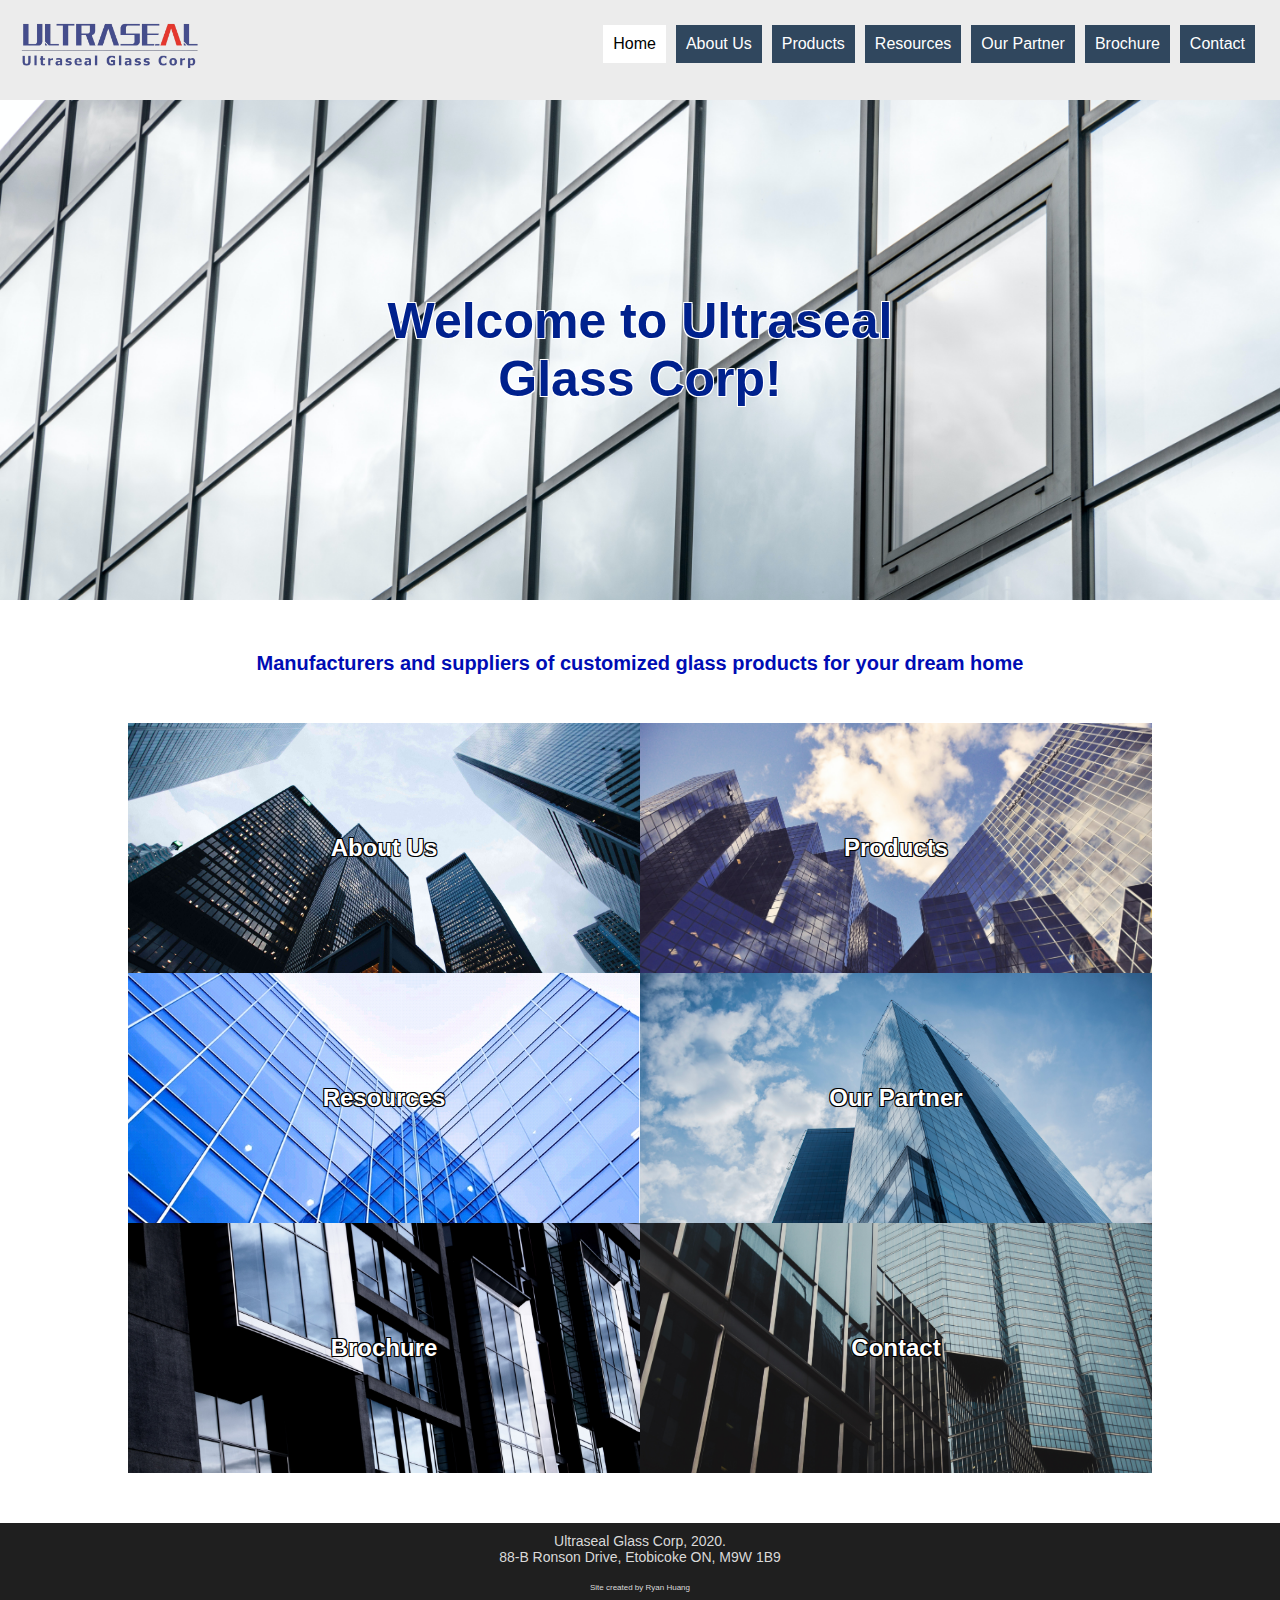
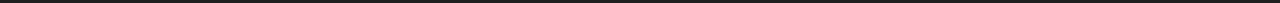
<file: index.html>
<!DOCTYPE html>
<html lang="en">
	<head>
		<link rel="stylesheet" href="brochure.css">
		<link rel="stylesheet" href="main.css"> 
		<link rel="stylesheet" href="index.css"> 
		
		<link rel="icon" href="icon.png">
		<title>Ultraseal Glass Corp</title>
		<div class="header">
			
			<div class="mobile">
				<button class="button"></button>
				<div class="sidebar">
					<li><a class="active" class="tab" href="index.html">Home</a></li>
					<li><a href="aboutus.html">About Us</a></li>
					<li><a href="products.html">Products</a></li>
					<li><a href="resources.html">Resources</a></li>
					<li><a href="windowresources.html">Our Partner</a></li>
					<li><a href="brochure.html">Brochure</a></li>
					<li><a href="contact.html">Contact</a></li>
				</div>
			</div>
			<div class="mobilelogo"><a href="index.html"><img src="logo.png"></a></div>
			<div class="navbar">
				<ul>
					<li><a href="contact.html">Contact</a></li>
					<li><a href="brochure.html">Brochure</a></li>
					<li><a href="windowresources.html">Our Partner</a></li>
					<li><a href="resources.html">Resources</a></li>
					<li><a href="products.html">Products</a></li>
					<li><a href="aboutus.html">About Us</a></li>
					<li><a class="active" class="tab" href="index.html">Home</a></li>
				</ul>
			</div>
		</div>
		
		<div class="footer">
			<div class="foottext">
				Ultraseal Glass Corp, 2020.<br>
				88-B Ronson Drive, Etobicoke
				ON, M9W 1B9
			</div>
			<div class="signoff">Site created by <a href="https://github.com/ryanhuangg">Ryan Huang</a></div>
			
		</div>
	</head>
	<body>
		<div class="bodybg"><img src="sky.jpg"><div class="welcome">Welcome to Ultraseal Glass Corp!</div></div>
		<div class="bodytext">
			<div class="innertitle"><div style="text-align: center;">Manufacturers and suppliers of customized glass products for your dream home</div></div>
			

			
			<br></br>
			<div class="doublebox">
				<div class="leftbox" id="c73">
					<a href="aboutus.html">About Us</a>
				</div>
				<div class="rightbox" id="c63">
					<a href="products.html">Products</a>
				</div>
			</div>
			
			<div class="doublebox">
				<div class="leftbox" id="agc">
					<a href="resources.html">Resources</a>
				</div>
				<div class="rightbox" id="xy">
					<a href="windowresources.html">Our Partner</a>
				</div>
			</div>
			<div class="doublebox">
				<div class="leftbox" id="brochure">
					<a href="brochure.html">Brochure</a>
				</div>
				<div class="rightbox" id="contact">
					<a href="contact.html">Contact</a>
				</div>
			</div>
			
		</div>
	</body>
</html>
</file>
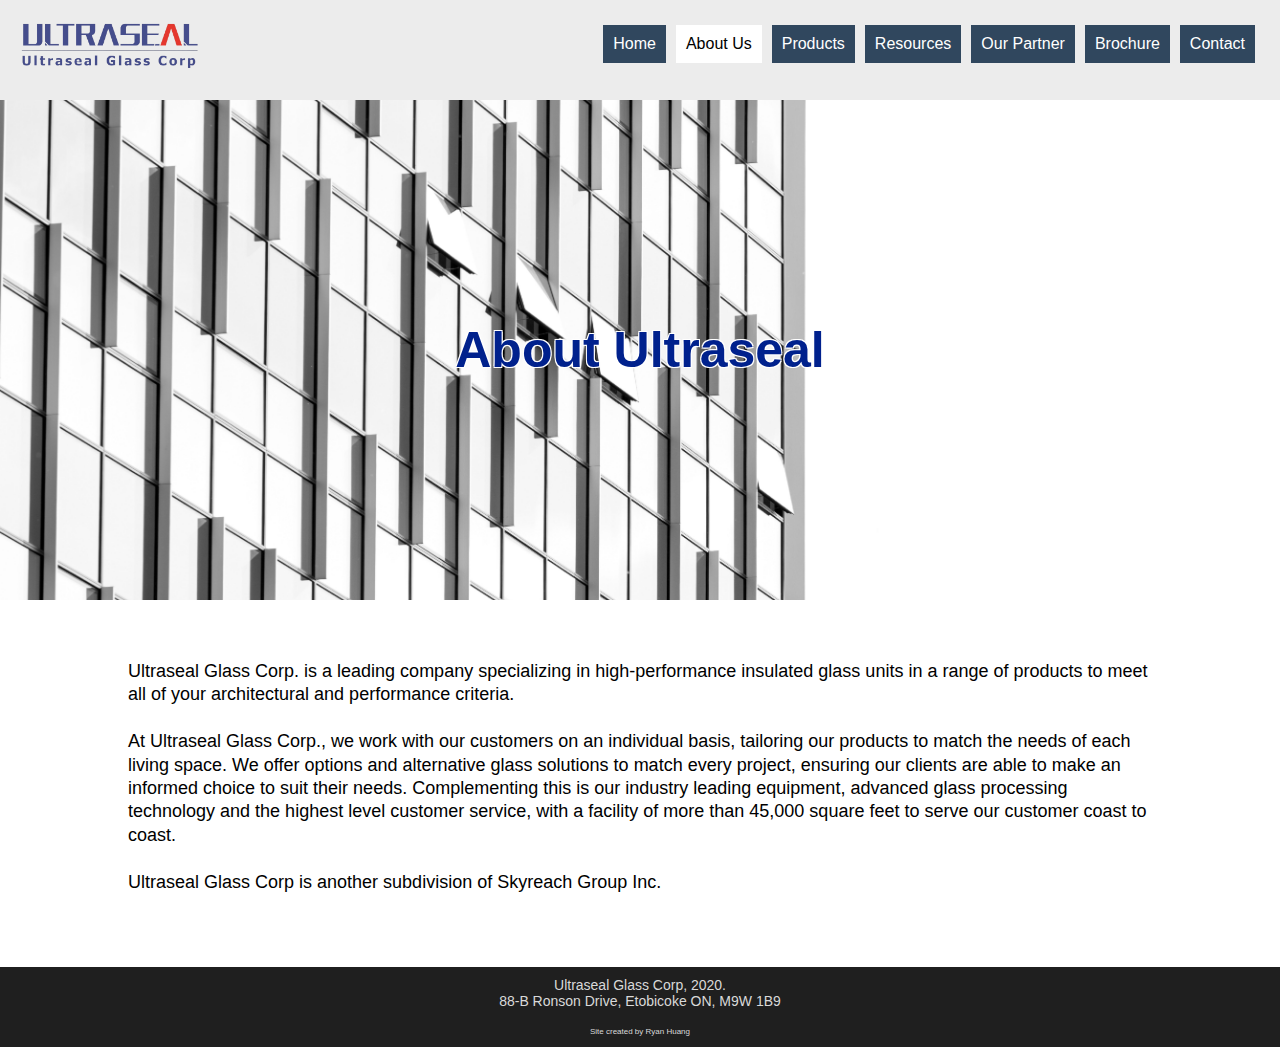
<file: aboutus.html>
<!DOCTYPE html>
<html lang="en">
	<head>
		
		<link rel="stylesheet" href="main.css"> 
		<link rel="stylesheet" href="products.css"> 
		<link rel="icon" href="icon.png">
		<title>About Ultraseal</title>
		<div class="header">
			
			<div class="mobile">
				<button class="button"></button>
				<div class="sidebar">
					<li><a href="index.html">Home</a></li>
					<li><a class="active" class="tab" href="aboutus.html">About Us</a></li>
					<li><a href="products.html">Products</a></li>
					<li><a href="resources.html">Resources</a></li>
					<li><a href="windowresources.html">Our Partner</a></li>
					<li><a href="brochure.html">Brochure</a></li>
					<li><a href="contact.html">Contact</a></li>
				</div>
			</div>
			<div class="mobilelogo"><a href="index.html"><img src="logo.png"></a></div>
			<div class="navbar">
				<ul>
					<li><a href="contact.html">Contact</a></li>
					<li><a href="brochure.html">Brochure</a></li>
					<li><a href="windowresources.html">Our Partner</a></li>
					<li><a href="resources.html">Resources</a></li>
					<li><a href="products.html">Products</a></li>
					<li><a class="active" class="tab" href="aboutus.html">About Us</a></li>
					<li><a href="index.html">Home</a></li>
				</ul>
			</div>
		</div>
				
		</div>
		<div class="footer">
			<div class="foottext">
				Ultraseal Glass Corp, 2020.<br>
				88-B Ronson Drive, Etobicoke
				ON, M9W 1B9
			</div>
			<div class="signoff">Site created by <a href="https://github.com/ryanhuangg">Ryan Huang</a></div>
			
		</div>
	</head>
	<body>
		<div class="bodybg"><img src="assets/backgrounds/about.jpg"><div class="welcome">About Ultraseal</div></div>
		<div class="bodytext">
			
			Ultraseal Glass Corp. is a leading company specializing in 
			high-performance insulated glass units in a range of products 
			to meet all of your architectural and performance criteria. <br>
			<br>
			At Ultraseal Glass Corp., we work with our customers on an 
			individual basis, tailoring our products to match the needs 
			of each living space. We offer options and alternative glass 
			solutions to match every project, ensuring our clients are 
			able to make an informed choice to suit their needs. 
			Complementing this is our industry leading equipment, advanced 
			glass processing technology and the highest level customer 
			service, with a facility of more than 45,000 square feet to 
			serve our customer coast to coast.
			<br><br>
			Ultraseal Glass Corp is another subdivision of Skyreach Group Inc.
			<br><br>


			

			

		</div>
	</body>
</html>
</file>
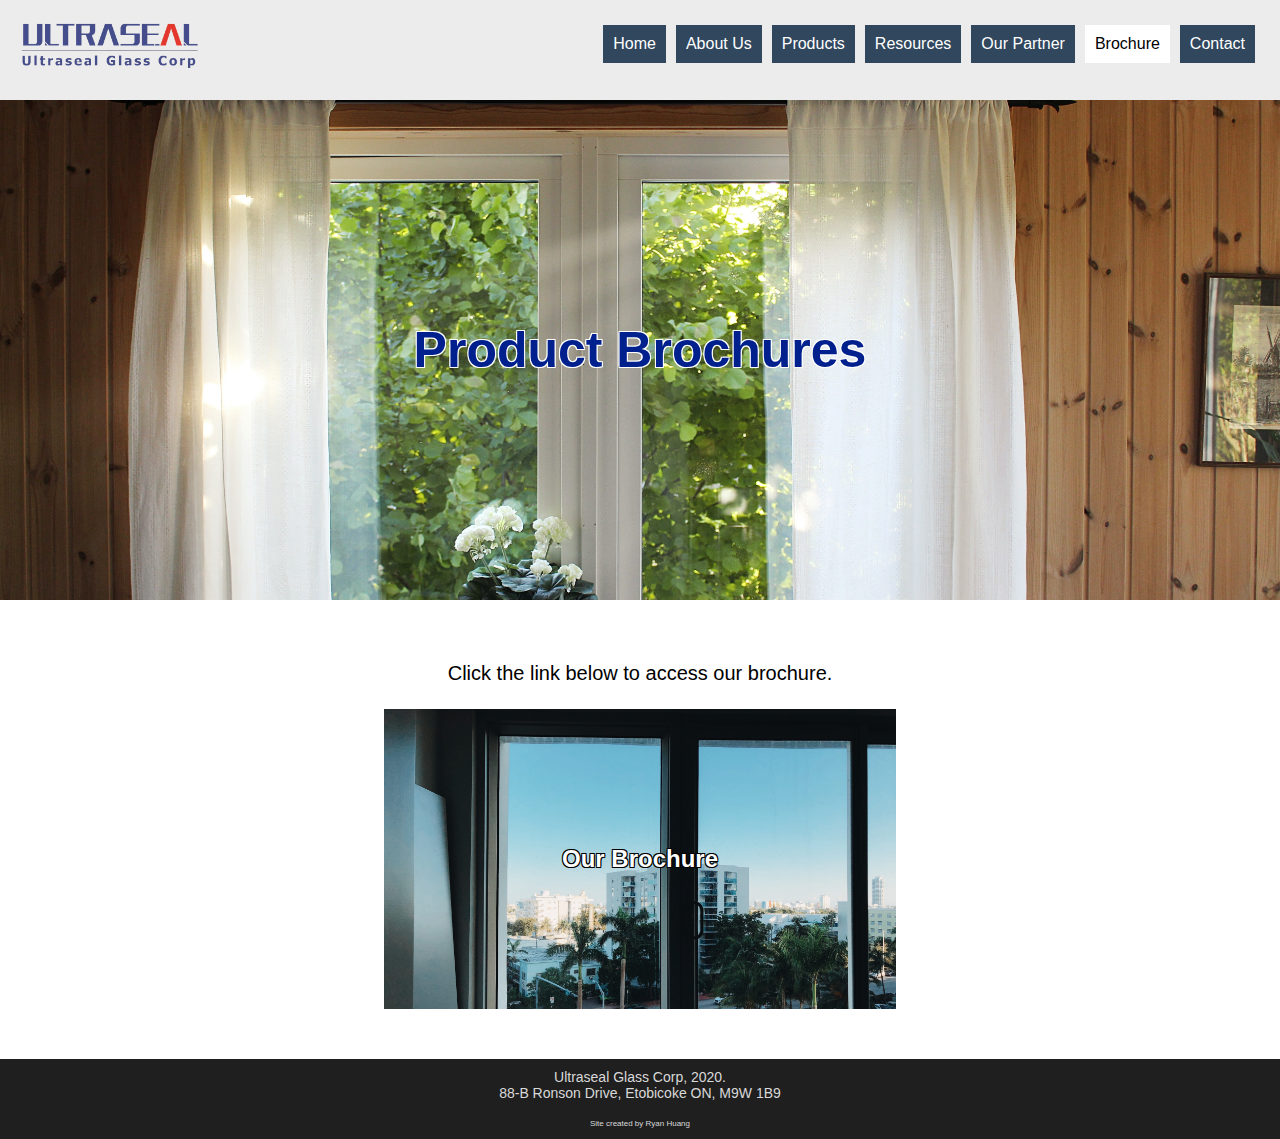
<file: brochure.html>
<!DOCTYPE html>
<html lang="en">
	<head>
		
		<link rel="stylesheet" href="main.css"> 
		<link rel="stylesheet" href="brochure.css"> 
		<link rel="icon" href="icon.png">
		<title>Ultraseal Brochures</title>
		<div class="header">
			
			<div class="mobile">
				<button class="button"></button>
				<div class="sidebar">
					<li><a href="index.html">Home</a></li>
					<li><a href="aboutus.html">About Us</a></li>
					<li><a href="products.html">Products</a></li>
					<li><a href="resources.html">Resources</a></li>
                    <li><a href="windowresources.html">Our Partner</a></li>
                    <li><a class="active" class="tab" href="brochure.html">Brochure</a></li>
					<li><a href="contact.html">Contact</a></li>
				</div>
			</div>
			<div class="mobilelogo"><a href="index.html"><img src="logo.png"></a></div>
			<div class="navbar">
				<ul>
					<li><a href="contact.html">Contact</a></li>
                    <li><a class="active" class="tab" href="brochure.html">Brochure</a></li>
					<li><a href="windowresources.html">Our Partner</a></li>
					<li><a href="resources.html">Resources</a></li>
					<li><a href="products.html">Products</a></li>
					<li><a href="aboutus.html">About Us</a></li>
					<li><a href="index.html">Home</a></li>
				</ul>
			</div>
		</div>
		
		<div class="footer">
			<div class="foottext">
				Ultraseal Glass Corp, 2020.<br>
				88-B Ronson Drive, Etobicoke
				ON, M9W 1B9
			</div>
			<div class="signoff">Site created by <a href="https://github.com/ryanhuangg">Ryan Huang</a></div>
			
		</div>
	</head>
	<body>
		<div class="bodybg"><img src="assets/backgrounds/window.jpg"><div class="welcome">Product Brochures</div></div>
		<div class="bodytext">
			<div style="font-size: 20px; text-align: center;">Click the link below to access our brochure.</div><br>
			
			<div class="centerbox" id="broch"><a href="ultraseal_brochure.pdf">Our Brochure</a></div>
			
		</div>
	</body>
</html>
</file>
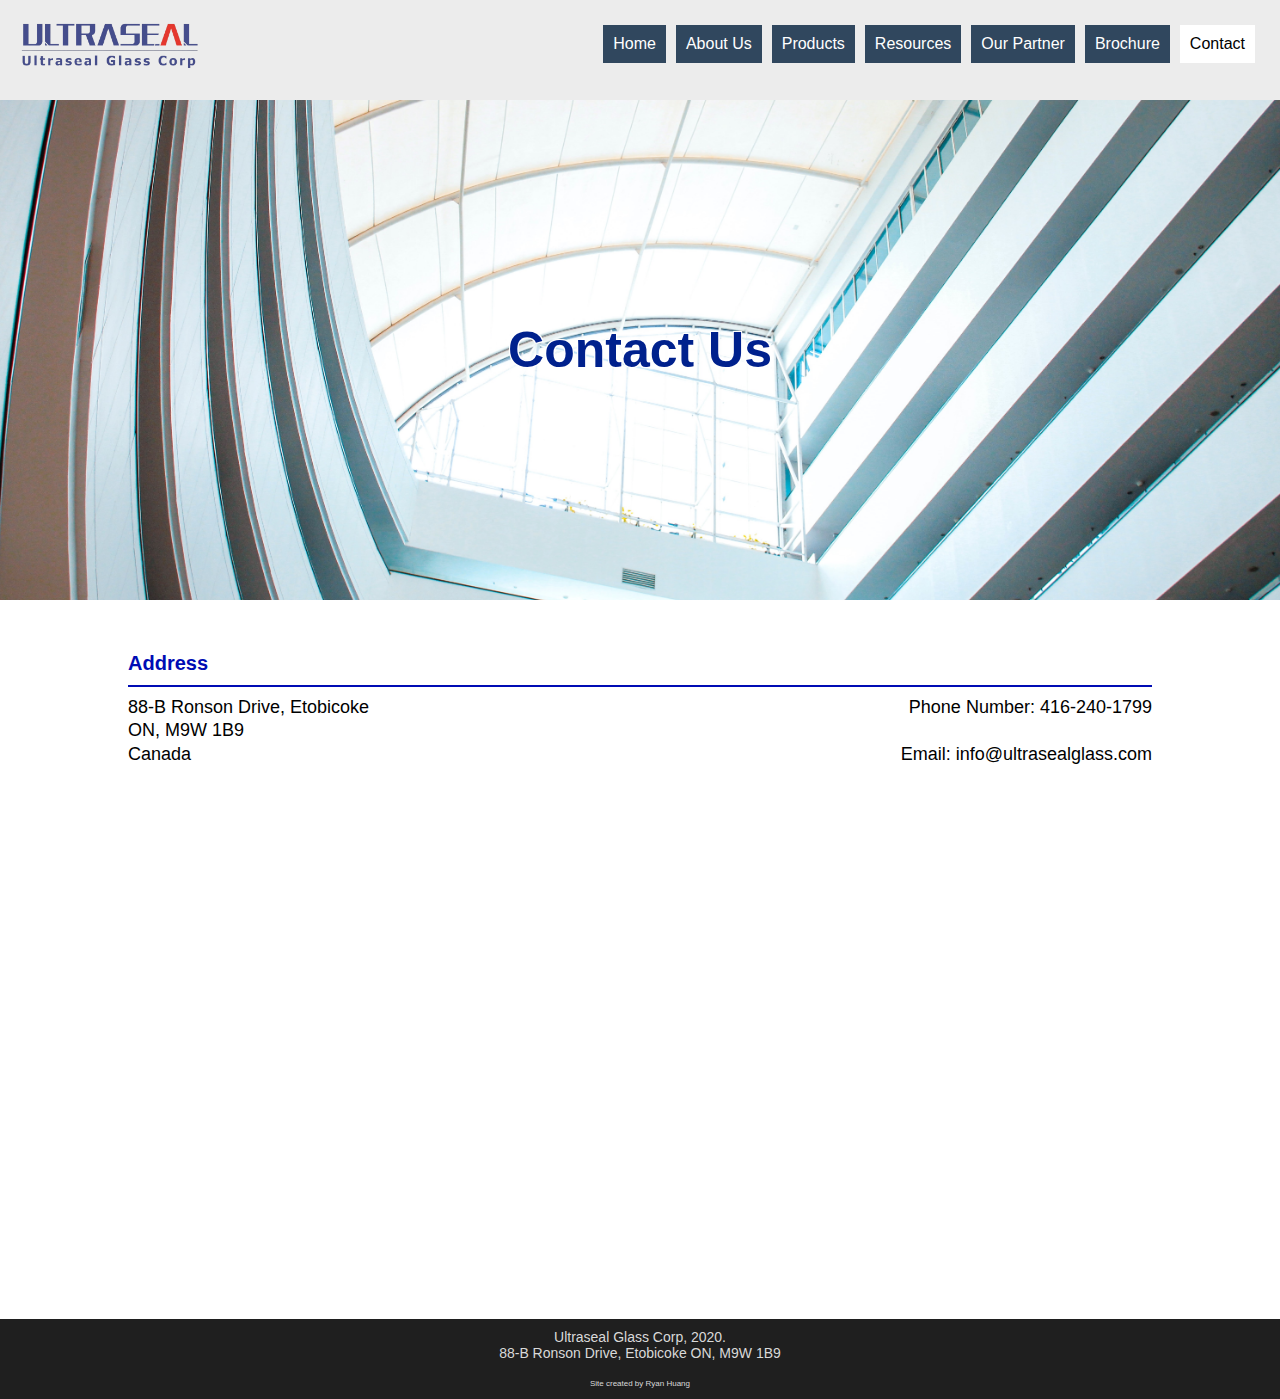
<file: contact.html>
<!DOCTYPE html>
<html lang="en">
	<head>
		<link rel="stylesheet" href="index.css"> 
		<link rel="stylesheet" href="main.css"> 
		<link rel="icon" href="icon.png">
		<title>Contact Us</title>
		<div class="header">
			<div class="mobile">
				<button class="button"></button>
				<div class="sidebar">
					<li><a href="index.html">Home</a></li>
					<li><a href="aboutus.html">About Us</a></li>
					<li><a href="products.html">Products</a></li>
					<li><a href="resources.html">Resources</a></li>
					<li><a href="windowresources.html">Our Partner</a></li>
					<li><a href="brochure.html">Brochure</a></li>
					<li><a class="active" class="tab" href="contact.html">Contact</a></li>
				</div>
			</div>
			<div class="mobilelogo"><a href="index.html"><img src="logo.png"></a></div>
			<div class="navbar">
				<ul>
					<li><a class="active" class="tab" href="contact.html">Contact</a></li>
					<li><a href="brochure.html">Brochure</a></li>
					<li><a href="windowresources.html">Our Partner</a></li>
					<li><a href="resources.html">Resources</a></li>
					<li><a href="products.html">Products</a></li>
					<li><a href="aboutus.html">About Us</a></li>
					<li><a href="index.html">Home</a></li>
				</ul>
			</div>
		</div>
		<div class="footer">
			<div class="foottext">
				Ultraseal Glass Corp, 2020.<br>
				88-B Ronson Drive, Etobicoke
				ON, M9W 1B9
			</div>
			<div class="signoff">Site created by <a href="https://github.com/ryanhuangg">Ryan Huang</a></div>
		</div>
	</head>
	<body>
		<div class="bodybg"><img src="assets/backgrounds/contact.jpg"><div class="welcome">Contact Us</div></div>
		<div class="bodytext">
			<div class="innertitle">Address</div>
			<hr>
				88-B Ronson Drive, Etobicoke
				<span style="float:right;">
					Phone Number: 416-240-1799
				</span><br>
				ON, M9W 1B9<br>
				<span style="float:right;">
					Email: info@ultrasealglass.com
				</span>
				Canada<br>
				
			<br><br>
			<iframe src="https://www.google.com/maps/embed?pb=!1m18!1m12!1m3!1d2884.663672010235!2d-79.56973228518773!3d43.69675507911978!2m3!1f0!2f0!3f0!3m2!1i1024!2i768!4f13.1!3m3!1m2!1s0x882b3bf748ac4607%3A0x6a3f1dc935923db2!2sUltraseal%20Glass%20Corp!5e0!3m2!1sen!2sca!4v1592244410169!5m2!1sen!2sca" 
			width="100%" height="450" frameborder="0" style="border:0;" allowfullscreen="" aria-hidden="false" tabindex="0"></iframe>
			<br>
		</div>
	</body>
</html>
</file>
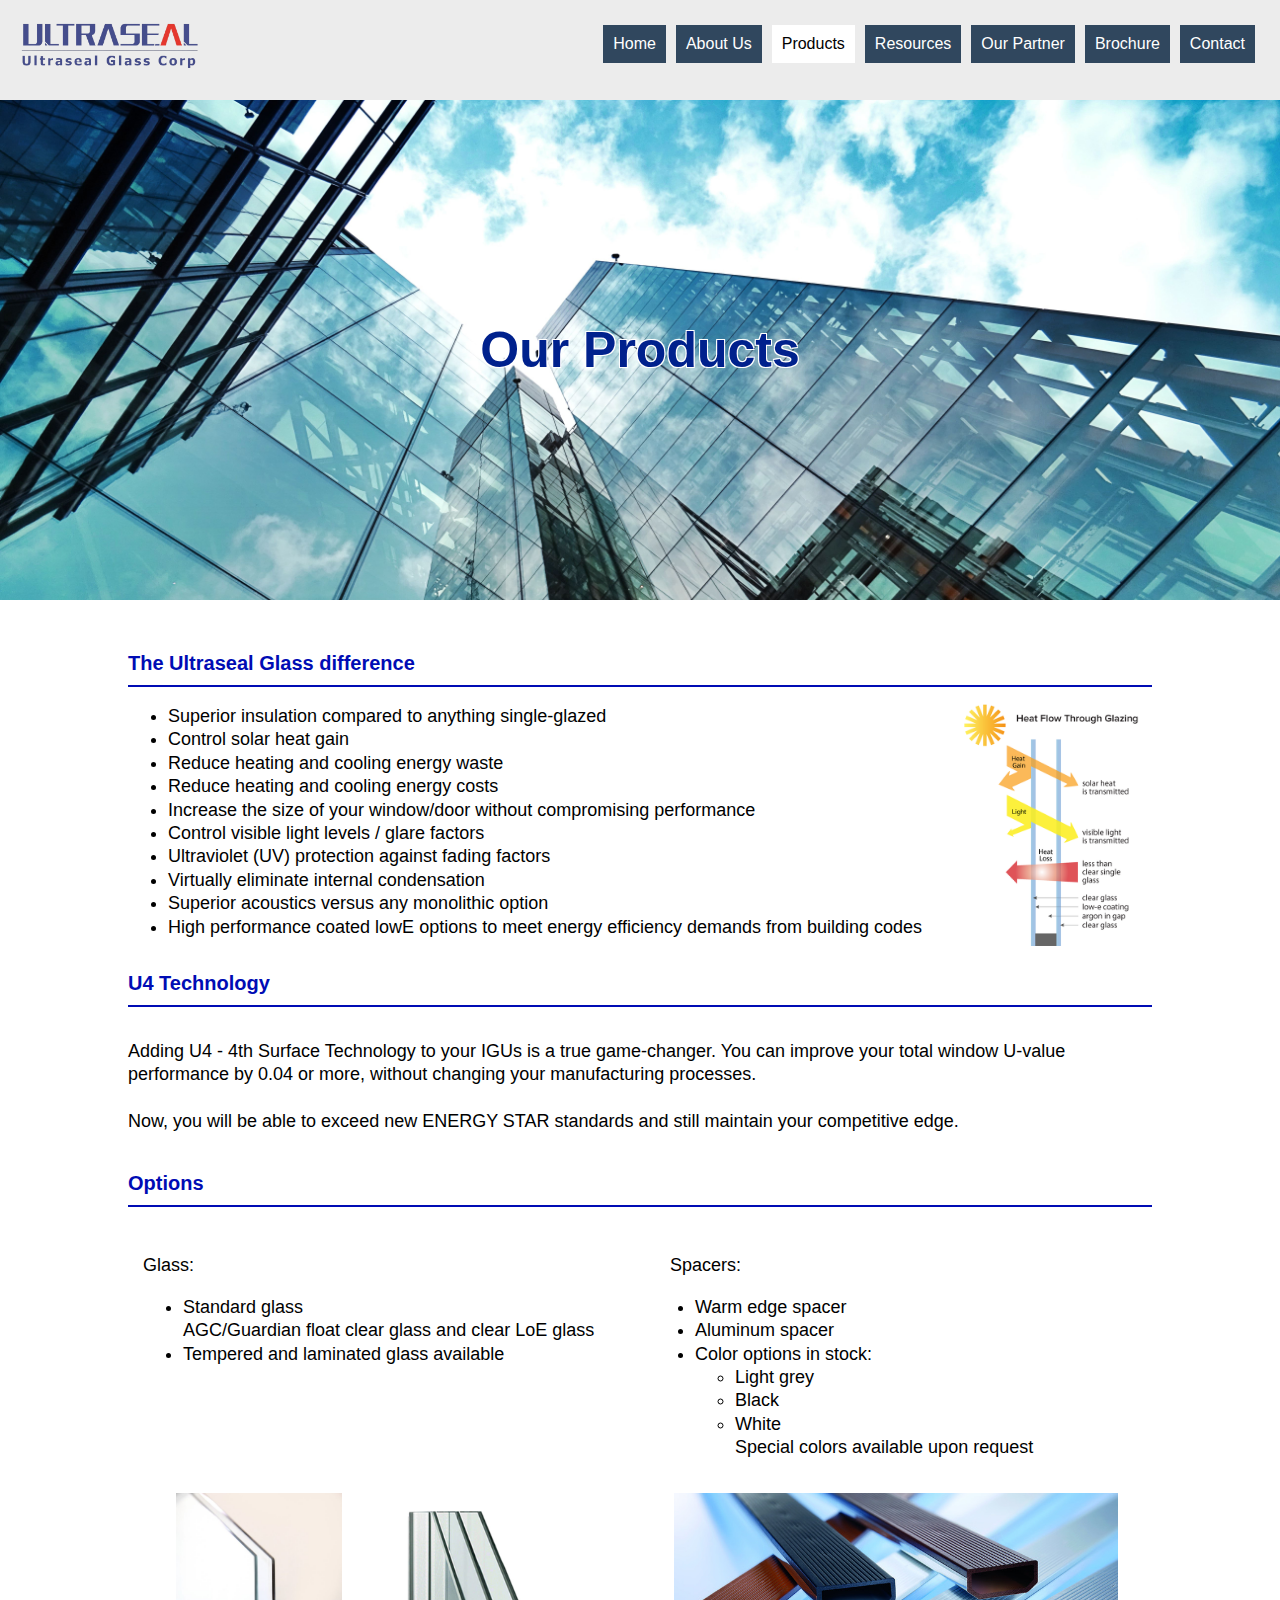
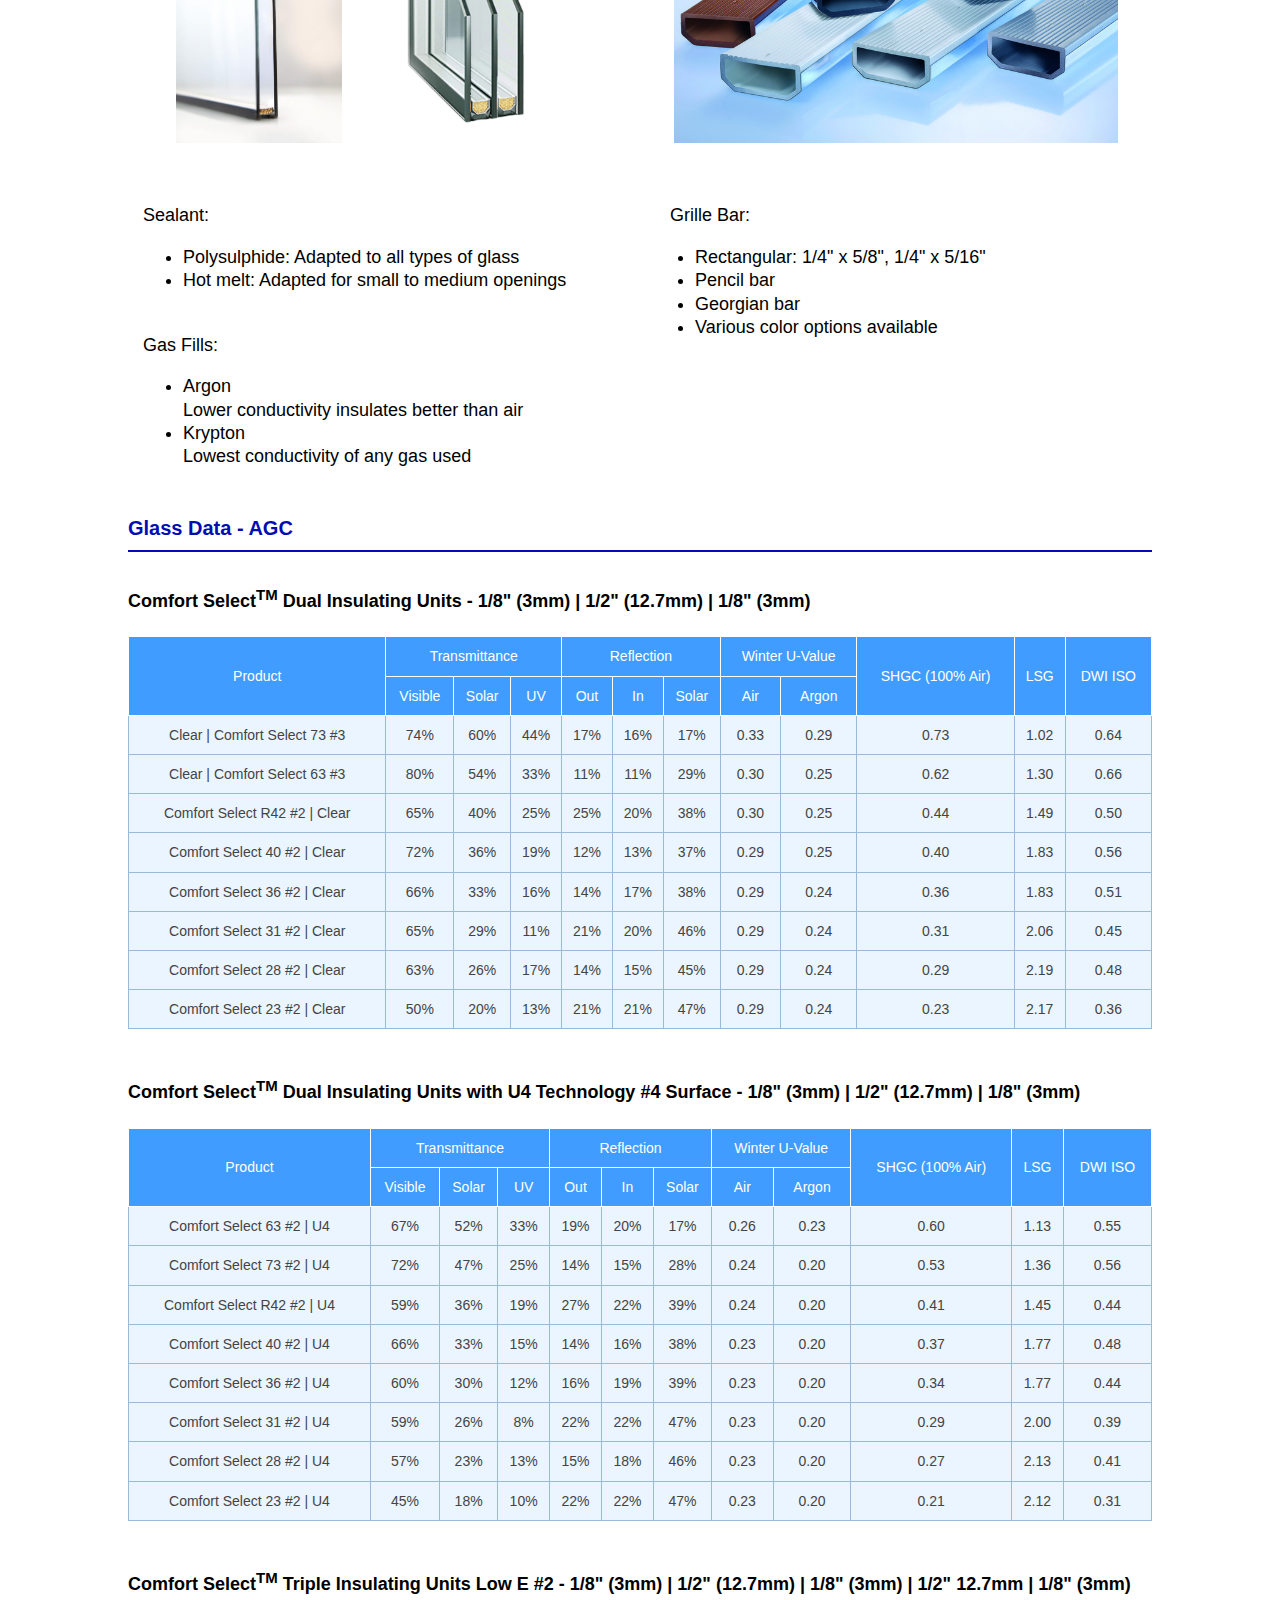
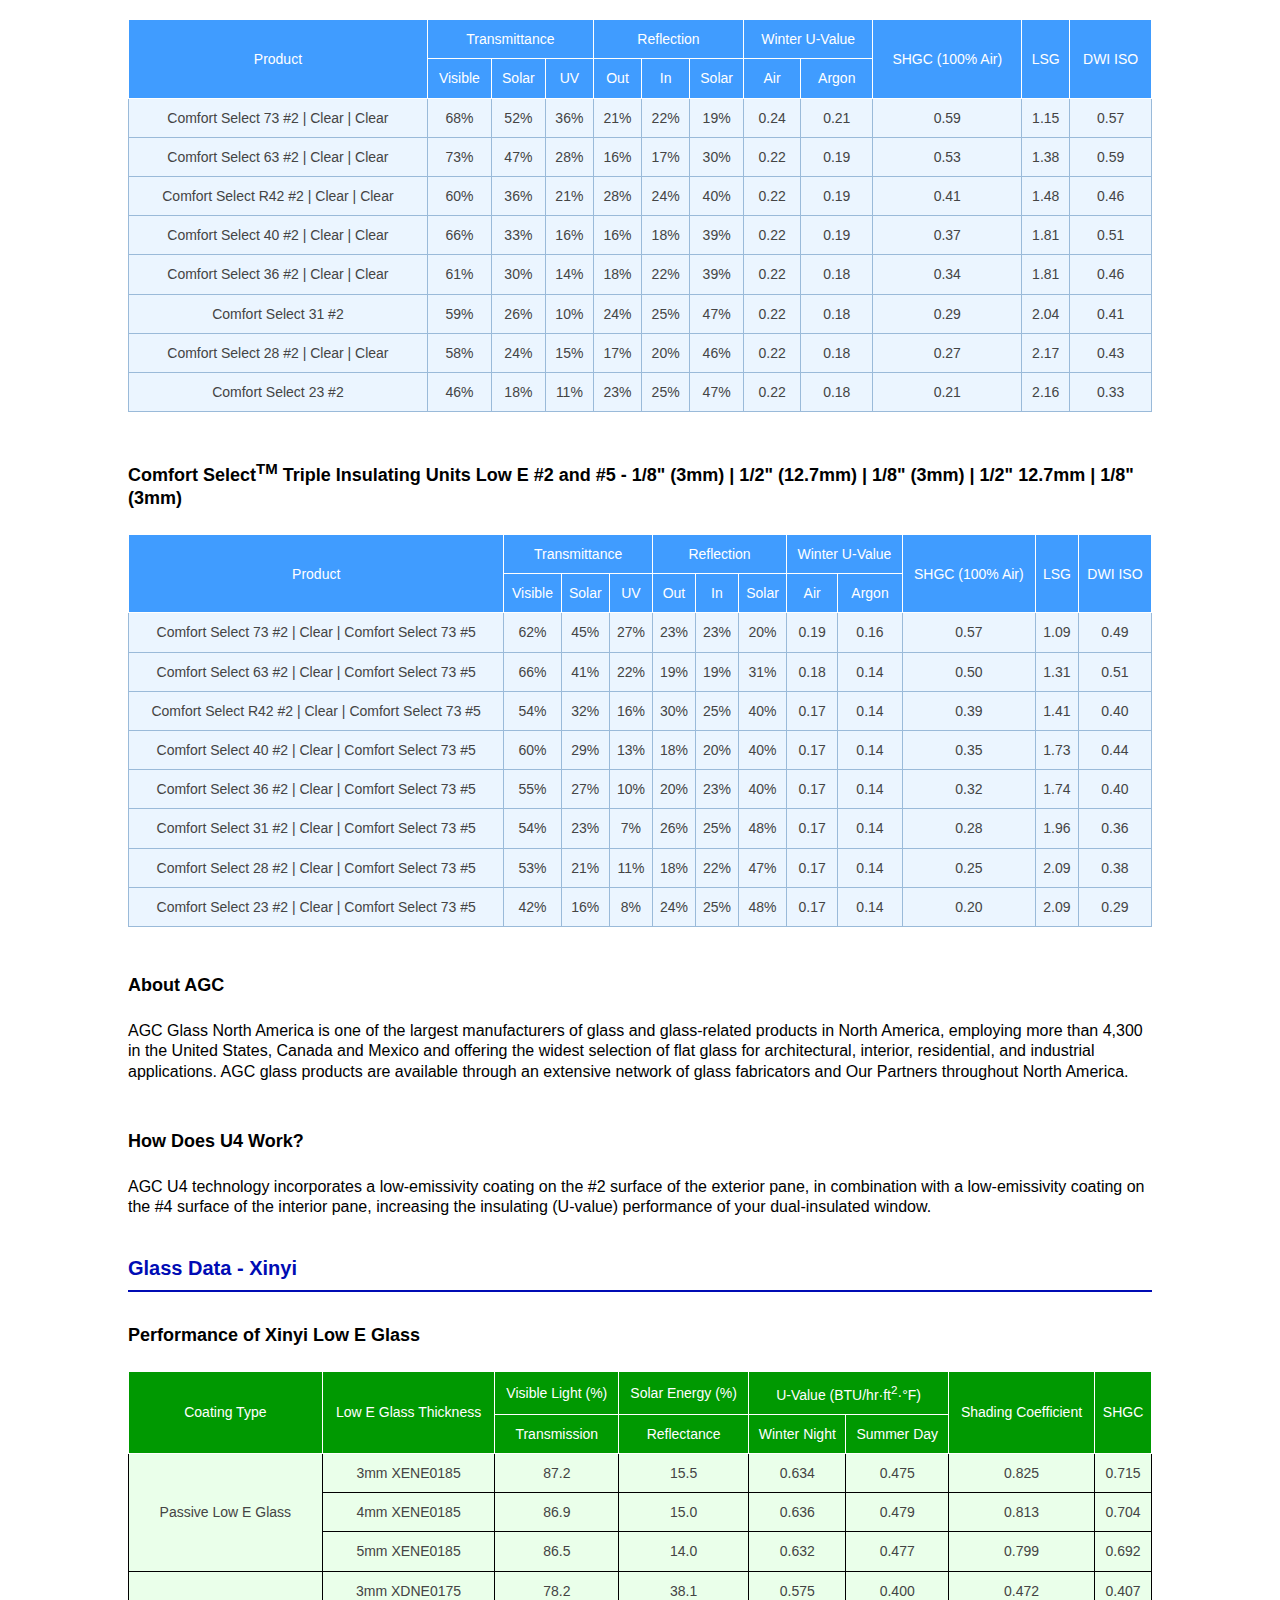
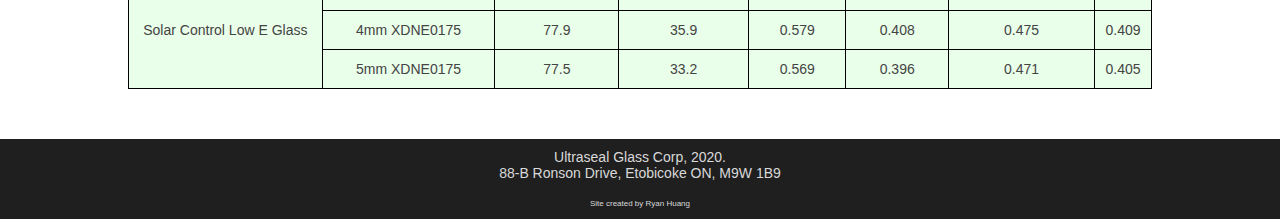
<file: products.html>
<!DOCTYPE html>
<html lang="en">
	<head>
		
		<link rel="stylesheet" href="main.css"> 
		<link rel="stylesheet" href="products.css"> 
		<link rel="stylesheet" href="table.css">
		<link rel="icon" href="icon.png">
		<title>Ultraseal Products</title>
		<div class="header">
			
			<div class="mobile">
				<button class="button"></button>
				<div class="sidebar">
					<li><a href="index.html">Home</a></li>
					<li><a href="aboutus.html">About Us</a></li>
					<li><a class="active" class="tab" href="products.html">Products</a></li>
					<li><a href="resources.html">Resources</a></li>
					<li><a href="windowresources.html">Our Partner</a></li>
					<li><a href="brochure.html">Brochure</a></li>
					<li><a href="contact.html">Contact</a></li>
				</div>
			</div>
			<div class="mobilelogo"><a href="index.html"><img src="logo.png"></a></div>
			<div class="navbar">
				<ul>
					<li><a href="contact.html">Contact</a></li>
					<li><a href="brochure.html">Brochure</a></li>
					<li><a href="windowresources.html">Our Partner</a></li>
					<li><a href="resources.html">Resources</a></li>
					<li><a class="active" class="tab" href="products.html">Products</a></li>
					<li><a href="aboutus.html">About Us</a></li>
					<li><a href="index.html">Home</a></li>
				</ul>
			</div>
		</div>
		<div class="footer">
			<div class="foottext">
				Ultraseal Glass Corp, 2020.<br>
				88-B Ronson Drive, Etobicoke
				ON, M9W 1B9
			</div>
			<div class="signoff">Site created by <a href="https://github.com/ryanhuangg">Ryan Huang</a></div>
		</div>
	</head>
	<body>
		<div class="bodybg"><img src="assets/backgrounds/products.jpg"><div class="welcome">Our Products</div></div>
		<div class="bodytext">

			<div class="innertitle">The Ultraseal Glass difference</div> <hr>
			<div class="diff"><img src="assets/heatflow.png"></div>
			<ul>
				<li>Superior insulation compared to anything single-glazed</li>
				<li>Control solar heat gain</li>
				<li>Reduce heating and cooling energy waste</li>
				<li>Reduce heating and cooling energy costs</li>
				<li>Increase the size of your window/door without compromising performance</li>
				<li>Control visible light levels / glare factors</li>
				<li>Ultraviolet (UV) protection against fading factors</li>
				<li>Virtually eliminate internal condensation</li>
				<li>Superior acoustics versus any monolithic option</li>
				<li>High performance coated lowE options to meet energy efficiency 
					demands from building codes
				</li>
			</ul>

			<br>

			<div class="innertitle">U4 Technology</div><hr>
			<br>
			Adding U4 - 4th Surface Technology to your IGUs is a true game-changer.
			You can improve your total window U-value performance by 0.04 or more, without changing
			your manufacturing processes. <br><br>
			Now, you will be able to exceed new ENERGY STAR standards and still maintain your 
			competitive edge. <br><br>
			<br>

			<div class="innertitle">Options</div><hr><br>
			
			<div class="doublebox">
				
					<div class="leftbox">
						<div class="subtitle">Glass:</div>
						<ul>
							<li>Standard glass</li>
							AGC/Guardian float clear glass and clear LoE glass
							<li>Tempered and laminated glass available</li>
						</ul>

						
					</div>

					<div class="rightbox">
						<div class="subtitle">Spacers:</div>
						<ul>
							<li>Warm edge spacer</li>
							<li>Aluminum spacer</li>
							<li>Color options in stock:
								<ul>
									<li>Light grey</li>
									<li>Black</li>
									<li>White</li>
									Special colors available upon request
								</ul>
							</li>
						</ul>
					</div>
				
			</div>
			
			<div class="glasscont1">
				<div class="image">
					<img src="assets/doubleig.jpg" alt="Double IG Glass">
				</div>
				<div class="image">
					<img src="assets/tripleig.jpg" alt="Double IG Glass">
				</div>
			</div>
			<div class="glasscont2">
				<div class="image">
					<img src="assets/spacer.jpg" alt="Double IG Glass">
				</div>
			</div>

			<br><br>

			<div class="doublebox">
				<div class="leftbox">
					<div class="subtitle">Sealant:</div>
					<ul>
						<li>Polysulphide: Adapted to all types of glass</li>
						<li>Hot melt: Adapted for small to medium openings</li>
					</ul>
					<br>

					<div class="subtitle">Gas Fills:</div>
					<ul>
						<li>Argon</li>
						Lower conductivity insulates better than air
						<li>Krypton</li>
						Lowest conductivity of any gas used
					</ul>
					<br>
				</div>

				<div class="rightbox">
					<div class="subtitle">Grille Bar:</div>
						<ul>
							<li>Rectangular: 1/4" x 5/8", 1/4" x 5/16"</li>
							<li>Pencil bar</li>
							<li>Georgian bar</li>
							<li>Various color options available</li>
						</ul>
					</div>
			</div>

			<div class="innertitle">Glass Data - AGC</div>
			<hr><br>
			<div class="tabletitle">Comfort Select<sup>TM</sup> Dual Insulating Units - 1/8" (3mm) | 1/2" (12.7mm) | 1/8" (3mm)</div> <br>
			<table class="tg">
				<thead>
				  <tr>
					<th class="tg-8jgo" rowspan="2">Product</th>
					<th class="tg-8jgo" colspan="3">Transmittance</th>
					<th class="tg-8jgo" colspan="3">Reflection</th>
					<th class="tg-8jgo" colspan="2">Winter U-Value</th>
					<th class="tg-8jgo" rowspan="2">SHGC (100% Air)</th>
					<th class="tg-ftjj" rowspan="2">LSG</th>
					<th class="tg-ftjj" rowspan="2">DWI ISO</th>
				  </tr>
				  <tr>
					<td class="tg-ej41">Visible</td>
					<td class="tg-ej41">Solar</td>
					<td class="tg-ej41">UV</td>
					<td class="tg-ej41">Out</td>
					<td class="tg-ej41">In</td>
					<td class="tg-ej41">Solar</td>
					<td class="tg-ej41">Air</td>
					<td class="tg-ej41">Argon</td>
				  </tr>
				</thead>
				<tbody>
				  <tr>
					<td class="tg-c3ow">Clear | Comfort Select 73 #3</td>
					<td class="tg-c3ow">74%</td>
					<td class="tg-c3ow">60%</td>
					<td class="tg-c3ow">44%</td>
					<td class="tg-c3ow">17%</td>
					<td class="tg-c3ow">16%</td>
					<td class="tg-c3ow">17%</td>
					<td class="tg-c3ow">0.33</td>
					<td class="tg-c3ow">0.29</td>
					<td class="tg-c3ow">0.73</td>
					<td class="tg-0lax">1.02</td>
					<td class="tg-0lax">0.64</td>
				  </tr>
				  <tr>
					<td class="tg-c3ow">Clear | Comfort Select 63 #3</td>
					<td class="tg-c3ow">80%</td>
					<td class="tg-c3ow">54%</td>
					<td class="tg-c3ow">33%</td>
					<td class="tg-c3ow">11%</td>
					<td class="tg-c3ow">11%</td>
					<td class="tg-c3ow">29%</td>
					<td class="tg-c3ow">0.30</td>
					<td class="tg-c3ow">0.25</td>
					<td class="tg-c3ow">0.62</td>
					<td class="tg-0lax">1.30</td>
					<td class="tg-0lax">0.66</td>
				  </tr>
				  <tr>
					<td class="tg-c3ow">Comfort Select R42 #2 | Clear</td>
					<td class="tg-c3ow">65%</td>
					<td class="tg-c3ow">40%</td>
					<td class="tg-c3ow">25%</td>
					<td class="tg-c3ow">25%</td>
					<td class="tg-c3ow">20%</td>
					<td class="tg-c3ow">38%</td>
					<td class="tg-c3ow">0.30</td>
					<td class="tg-c3ow">0.25</td>
					<td class="tg-c3ow">0.44</td>
					<td class="tg-0lax">1.49</td>
					<td class="tg-0lax">0.50</td>
				  </tr>
				  <tr>
					<td class="tg-c3ow">Comfort Select 40 #2 | Clear</td>
					<td class="tg-c3ow">72%</td>
					<td class="tg-c3ow">36%</td>
					<td class="tg-c3ow">19%</td>
					<td class="tg-c3ow">12%</td>
					<td class="tg-c3ow">13%</td>
					<td class="tg-c3ow">37%</td>
					<td class="tg-c3ow">0.29</td>
					<td class="tg-c3ow">0.25</td>
					<td class="tg-c3ow">0.40</td>
					<td class="tg-0lax">1.83</td>
					<td class="tg-0lax">0.56</td>
				  </tr>
				  <tr>
					<td class="tg-c3ow">Comfort Select 36 #2 | Clear</td>
					<td class="tg-c3ow">66%</td>
					<td class="tg-c3ow">33%</td>
					<td class="tg-c3ow">16%</td>
					<td class="tg-c3ow">14%</td>
					<td class="tg-c3ow">17%</td>
					<td class="tg-c3ow">38%</td>
					<td class="tg-c3ow">0.29</td>
					<td class="tg-c3ow">0.24</td>
					<td class="tg-c3ow">0.36</td>
					<td class="tg-0lax">1.83</td>
					<td class="tg-0lax">0.51</td>
				  </tr>
				  <tr>
					<td class="tg-c3ow">Comfort Select 31 #2 | Clear</td>
					<td class="tg-c3ow">65%</td>
					<td class="tg-c3ow">29%</td>
					<td class="tg-c3ow">11%</td>
					<td class="tg-c3ow">21%</td>
					<td class="tg-c3ow">20%</td>
					<td class="tg-c3ow">46%</td>
					<td class="tg-c3ow">0.29</td>
					<td class="tg-c3ow">0.24</td>
					<td class="tg-c3ow">0.31</td>
					<td class="tg-0lax">2.06</td>
					<td class="tg-0lax">0.45</td>
				  </tr>
				  <tr>
					<td class="tg-c3ow">Comfort Select 28 #2 | Clear</td>
					<td class="tg-c3ow">63%</td>
					<td class="tg-c3ow">26%</td>
					<td class="tg-c3ow">17%</td>
					<td class="tg-c3ow">14%</td>
					<td class="tg-c3ow">15%</td>
					<td class="tg-c3ow">45%</td>
					<td class="tg-c3ow">0.29</td>
					<td class="tg-c3ow">0.24</td>
					<td class="tg-c3ow">0.29</td>
					<td class="tg-0lax">2.19</td>
					<td class="tg-0lax">0.48</td>
				  </tr>
				  <tr>
					<td class="tg-c3ow">Comfort Select 23 #2 | Clear</td>
					<td class="tg-c3ow">50%</td>
					<td class="tg-c3ow">20%</td>
					<td class="tg-c3ow">13%</td>
					<td class="tg-c3ow">21%</td>
					<td class="tg-c3ow">21%</td>
					<td class="tg-c3ow">47%</td>
					<td class="tg-c3ow">0.29</td>
					<td class="tg-c3ow">0.24</td>
					<td class="tg-c3ow">0.23</td>
					<td class="tg-0lax">2.17</td>
					<td class="tg-0lax">0.36</td>
				  </tr>
				</tbody>
				</table>

				<br><br>
				<div class="tabletitle">Comfort Select<sup>TM</sup> Dual Insulating Units with U4 Technology #4 Surface - 1/8" (3mm) | 1/2" (12.7mm) | 1/8" (3mm)</div><br>
				<table class="tg">
					<thead>
					  <tr>
						<th class="tg-8jgo" rowspan="2">Product</th>
						<th class="tg-8jgo" colspan="3">Transmittance</th>
						<th class="tg-8jgo" colspan="3">Reflection</th>
						<th class="tg-8jgo" colspan="2">Winter U-Value</th>
						<th class="tg-8jgo" rowspan="2">SHGC (100% Air)</th>
						<th class="tg-ftjj" rowspan="2">LSG</th>
						<th class="tg-ftjj" rowspan="2">DWI ISO</th>
					  </tr>
					  <tr>
						<td class="tg-ej41">Visible</td>
						<td class="tg-ej41">Solar</td>
						<td class="tg-ej41">UV</td>
						<td class="tg-ej41">Out</td>
						<td class="tg-ej41">In</td>
						<td class="tg-ej41">Solar</td>
						<td class="tg-ej41">Air</td>
						<td class="tg-ej41">Argon</td>
					  </tr>
					</thead>
					<tbody>
					  <tr>
						<td class="tg-c3ow">Comfort Select 63 #2 | U4</td>
						<td class="tg-c3ow">67%</td>
						<td class="tg-c3ow">52%</td>
						<td class="tg-c3ow">33%</td>
						<td class="tg-c3ow">19%</td>
						<td class="tg-c3ow">20%</td>
						<td class="tg-c3ow">17%</td>
						<td class="tg-c3ow">0.26</td>
						<td class="tg-c3ow">0.23</td>
						<td class="tg-c3ow">0.60</td>
						<td class="tg-0lax">1.13</td>
						<td class="tg-0lax">0.55</td>
					  </tr>
					  <tr>
						<td class="tg-c3ow">Comfort Select 73 #2 | U4</td>
						<td class="tg-c3ow">72%</td>
						<td class="tg-c3ow">47%</td>
						<td class="tg-c3ow">25%</td>
						<td class="tg-c3ow">14%</td>
						<td class="tg-c3ow">15%</td>
						<td class="tg-c3ow">28%</td>
						<td class="tg-c3ow">0.24</td>
						<td class="tg-c3ow">0.20</td>
						<td class="tg-c3ow">0.53</td>
						<td class="tg-0lax">1.36</td>
						<td class="tg-0lax">0.56</td>
					  </tr>
					  <tr>
						<td class="tg-c3ow">Comfort Select R42 #2 | U4</td>
						<td class="tg-c3ow">59%</td>
						<td class="tg-c3ow">36%</td>
						<td class="tg-c3ow">19%</td>
						<td class="tg-c3ow">27%</td>
						<td class="tg-c3ow">22%</td>
						<td class="tg-c3ow">39%</td>
						<td class="tg-c3ow">0.24</td>
						<td class="tg-c3ow">0.20</td>
						<td class="tg-c3ow">0.41</td>
						<td class="tg-0lax">1.45</td>
						<td class="tg-0lax">0.44</td>
					  </tr>
					  <tr>
						<td class="tg-c3ow">Comfort Select 40 #2 | U4</td>
						<td class="tg-c3ow">66%</td>
						<td class="tg-c3ow">33%</td>
						<td class="tg-c3ow">15%</td>
						<td class="tg-c3ow">14%</td>
						<td class="tg-c3ow">16%</td>
						<td class="tg-c3ow">38%</td>
						<td class="tg-c3ow">0.23</td>
						<td class="tg-c3ow">0.20</td>
						<td class="tg-c3ow">0.37</td>
						<td class="tg-0lax">1.77</td>
						<td class="tg-0lax">0.48</td>
					  </tr>
					  <tr>
						<td class="tg-c3ow">Comfort Select 36 #2 | U4</td>
						<td class="tg-c3ow">60%</td>
						<td class="tg-c3ow">30%</td>
						<td class="tg-c3ow">12%</td>
						<td class="tg-c3ow">16%</td>
						<td class="tg-c3ow">19%</td>
						<td class="tg-c3ow">39%</td>
						<td class="tg-c3ow">0.23</td>
						<td class="tg-c3ow">0.20</td>
						<td class="tg-c3ow">0.34</td>
						<td class="tg-0lax">1.77</td>
						<td class="tg-0lax">0.44</td>
					  </tr>
					  <tr>
						<td class="tg-c3ow">Comfort Select 31 #2 | U4</td>
						<td class="tg-c3ow">59%</td>
						<td class="tg-c3ow">26%</td>
						<td class="tg-c3ow">8%</td>
						<td class="tg-c3ow">22%</td>
						<td class="tg-c3ow">22%</td>
						<td class="tg-c3ow">47%</td>
						<td class="tg-c3ow">0.23</td>
						<td class="tg-c3ow">0.20</td>
						<td class="tg-c3ow">0.29</td>
						<td class="tg-0lax">2.00</td>
						<td class="tg-0lax">0.39</td>
					  </tr>
					  <tr>
						<td class="tg-c3ow">Comfort Select 28 #2 | U4</td>
						<td class="tg-c3ow">57%</td>
						<td class="tg-c3ow">23%</td>
						<td class="tg-c3ow">13%</td>
						<td class="tg-c3ow">15%</td>
						<td class="tg-c3ow">18%</td>
						<td class="tg-c3ow">46%</td>
						<td class="tg-c3ow">0.23</td>
						<td class="tg-c3ow">0.20</td>
						<td class="tg-c3ow">0.27</td>
						<td class="tg-0lax">2.13</td>
						<td class="tg-0lax">0.41</td>
					  </tr>
					  <tr>
						<td class="tg-c3ow">Comfort Select 23 #2 | U4</td>
						<td class="tg-c3ow">45%</td>
						<td class="tg-c3ow">18%</td>
						<td class="tg-c3ow">10%</td>
						<td class="tg-c3ow">22%</td>
						<td class="tg-c3ow">22%</td>
						<td class="tg-c3ow">47%</td>
						<td class="tg-c3ow">0.23</td>
						<td class="tg-c3ow">0.20</td>
						<td class="tg-c3ow">0.21</td>
						<td class="tg-0lax">2.12</td>
						<td class="tg-0lax">0.31</td>
					  </tr>
					</tbody>
					</table>

					<br><br>
					<div class="tabletitle">Comfort Select<sup>TM</sup> Triple Insulating Units Low E #2 - 1/8" (3mm) | 1/2" (12.7mm) | 1/8" (3mm) | 1/2" 12.7mm | 1/8" (3mm)</div><br>
					<table class="tg">
						<thead>
						  <tr>
							<th class="tg-8jgo" rowspan="2">Product</th>
							<th class="tg-8jgo" colspan="3">Transmittance</th>
							<th class="tg-8jgo" colspan="3">Reflection</th>
							<th class="tg-8jgo" colspan="2">Winter U-Value</th>
							<th class="tg-8jgo" rowspan="2">SHGC (100% Air)</th>
							<th class="tg-ftjj" rowspan="2">LSG</th>
							<th class="tg-ftjj" rowspan="2">DWI ISO</th>
						  </tr>
						  <tr>
							<td class="tg-ej41">Visible</td>
							<td class="tg-ej41">Solar</td>
							<td class="tg-ej41">UV</td>
							<td class="tg-ej41">Out</td>
							<td class="tg-ej41">In</td>
							<td class="tg-ej41">Solar</td>
							<td class="tg-ej41">Air</td>
							<td class="tg-ej41">Argon</td>
						  </tr>
						</thead>
						<tbody>
						  <tr>
							<td class="tg-c3ow">Comfort Select 73 #2 | Clear | Clear</td>
							<td class="tg-c3ow">68%</td>
							<td class="tg-c3ow">52%</td>
							<td class="tg-c3ow">36%</td>
							<td class="tg-c3ow">21%</td>
							<td class="tg-c3ow">22%</td>
							<td class="tg-c3ow">19%</td>
							<td class="tg-c3ow">0.24</td>
							<td class="tg-c3ow">0.21</td>
							<td class="tg-c3ow">0.59</td>
							<td class="tg-0lax">1.15</td>
							<td class="tg-0lax">0.57</td>
						  </tr>
						  <tr>
							<td class="tg-c3ow">Comfort Select 63 #2 | Clear | Clear</td>
							<td class="tg-c3ow">73%</td>
							<td class="tg-c3ow">47%</td>
							<td class="tg-c3ow">28%</td>
							<td class="tg-c3ow">16%</td>
							<td class="tg-c3ow">17%</td>
							<td class="tg-c3ow">30%</td>
							<td class="tg-c3ow">0.22</td>
							<td class="tg-c3ow">0.19</td>
							<td class="tg-c3ow">0.53</td>
							<td class="tg-0lax">1.38</td>
							<td class="tg-0lax">0.59</td>
						  </tr>
						  <tr>
							<td class="tg-c3ow">Comfort Select R42 #2 | Clear | Clear</td>
							<td class="tg-c3ow">60%</td>
							<td class="tg-c3ow">36%</td>
							<td class="tg-c3ow">21%</td>
							<td class="tg-c3ow">28%</td>
							<td class="tg-c3ow">24%</td>
							<td class="tg-c3ow">40%</td>
							<td class="tg-c3ow">0.22</td>
							<td class="tg-c3ow">0.19</td>
							<td class="tg-c3ow">0.41</td>
							<td class="tg-0lax">1.48</td>
							<td class="tg-0lax">0.46</td>
						  </tr>
						  <tr>
							<td class="tg-c3ow">Comfort Select 40 #2 | Clear | Clear</td>
							<td class="tg-c3ow">66%</td>
							<td class="tg-c3ow">33%</td>
							<td class="tg-c3ow">16%</td>
							<td class="tg-c3ow">16%</td>
							<td class="tg-c3ow">18%</td>
							<td class="tg-c3ow">39%</td>
							<td class="tg-c3ow">0.22</td>
							<td class="tg-c3ow">0.19</td>
							<td class="tg-c3ow">0.37</td>
							<td class="tg-0lax">1.81</td>
							<td class="tg-0lax">0.51</td>
						  </tr>
						  <tr>
							<td class="tg-c3ow">Comfort Select 36 #2 | Clear | Clear</td>
							<td class="tg-c3ow">61%</td>
							<td class="tg-c3ow">30%</td>
							<td class="tg-c3ow">14%</td>
							<td class="tg-c3ow">18%</td>
							<td class="tg-c3ow">22%</td>
							<td class="tg-c3ow">39%</td>
							<td class="tg-c3ow">0.22</td>
							<td class="tg-c3ow">0.18</td>
							<td class="tg-c3ow">0.34</td>
							<td class="tg-0lax">1.81</td>
							<td class="tg-0lax">0.46</td>
						  </tr>
						  <tr>
							<td class="tg-c3ow">Comfort Select 31 #2</td>
							<td class="tg-c3ow">59%</td>
							<td class="tg-c3ow">26%</td>
							<td class="tg-c3ow">10%</td>
							<td class="tg-c3ow">24%</td>
							<td class="tg-c3ow">25%</td>
							<td class="tg-c3ow">47%</td>
							<td class="tg-c3ow">0.22</td>
							<td class="tg-c3ow">0.18</td>
							<td class="tg-c3ow">0.29</td>
							<td class="tg-0lax">2.04</td>
							<td class="tg-0lax">0.41</td>
						  </tr>
						  <tr>
							<td class="tg-c3ow">Comfort Select 28 #2 | Clear | Clear</td>
							<td class="tg-c3ow">58%</td>
							<td class="tg-c3ow">24%</td>
							<td class="tg-c3ow">15%</td>
							<td class="tg-c3ow">17%</td>
							<td class="tg-c3ow">20%</td>
							<td class="tg-c3ow">46%</td>
							<td class="tg-c3ow">0.22</td>
							<td class="tg-c3ow">0.18</td>
							<td class="tg-c3ow">0.27</td>
							<td class="tg-0lax">2.17</td>
							<td class="tg-0lax">0.43</td>
						  </tr>
						  <tr>
							<td class="tg-c3ow">Comfort Select 23 #2</td>
							<td class="tg-c3ow">46%</td>
							<td class="tg-c3ow">18%</td>
							<td class="tg-c3ow">11%</td>
							<td class="tg-c3ow">23%</td>
							<td class="tg-c3ow">25%</td>
							<td class="tg-c3ow">47%</td>
							<td class="tg-c3ow">0.22</td>
							<td class="tg-c3ow">0.18</td>
							<td class="tg-c3ow">0.21</td>
							<td class="tg-0lax">2.16</td>
							<td class="tg-0lax">0.33</td>
						  </tr>
						</tbody>
						</table>

						<br><br>
						<div class="tabletitle">Comfort Select<sup>TM</sup> Triple Insulating Units Low E #2 and #5 - 1/8" (3mm) | 1/2" (12.7mm) | 1/8" (3mm) | 1/2" 12.7mm | 1/8" (3mm)</div><br>

						<table class="tg">
							<thead>
							  <tr>
								<th class="tg-8jgo" rowspan="2">Product</th>
								<th class="tg-8jgo" colspan="3">Transmittance</th>
								<th class="tg-8jgo" colspan="3">Reflection</th>
								<th class="tg-8jgo" colspan="2">Winter U-Value</th>
								<th class="tg-8jgo" rowspan="2">SHGC (100% Air)</th>
								<th class="tg-ftjj" rowspan="2">LSG</th>
								<th class="tg-ftjj" rowspan="2">DWI ISO</th>
							  </tr>
							  <tr>
								<td class="tg-ej41">Visible</td>
								<td class="tg-ej41">Solar</td>
								<td class="tg-ej41">UV</td>
								<td class="tg-ej41">Out</td>
								<td class="tg-ej41">In</td>
								<td class="tg-ej41">Solar</td>
								<td class="tg-ej41">Air</td>
								<td class="tg-ej41">Argon</td>
							  </tr>
							</thead>
							<tbody>
							  <tr>
								<td class="tg-c3ow">Comfort Select 73 #2 | Clear | Comfort Select 73 #5</td>
								<td class="tg-c3ow">62%</td>
								<td class="tg-c3ow">45%</td>
								<td class="tg-c3ow">27%</td>
								<td class="tg-c3ow">23%</td>
								<td class="tg-c3ow">23%</td>
								<td class="tg-c3ow">20%</td>
								<td class="tg-c3ow">0.19</td>
								<td class="tg-c3ow">0.16</td>
								<td class="tg-c3ow">0.57</td>
								<td class="tg-0lax">1.09</td>
								<td class="tg-0lax">0.49</td>
							  </tr>
							  <tr>
								<td class="tg-c3ow">Comfort Select 63 #2 | Clear | Comfort Select 73 #5</td>
								<td class="tg-c3ow">66%</td>
								<td class="tg-c3ow">41%</td>
								<td class="tg-c3ow">22%</td>
								<td class="tg-c3ow">19%</td>
								<td class="tg-c3ow">19%</td>
								<td class="tg-c3ow">31%</td>
								<td class="tg-c3ow">0.18</td>
								<td class="tg-c3ow">0.14</td>
								<td class="tg-c3ow">0.50</td>
								<td class="tg-0lax">1.31</td>
								<td class="tg-0lax">0.51</td>
							  </tr>
							  <tr>
								<td class="tg-c3ow">Comfort Select R42 #2 | Clear | Comfort Select 73 #5</td>
								<td class="tg-c3ow">54%</td>
								<td class="tg-c3ow">32%</td>
								<td class="tg-c3ow">16%</td>
								<td class="tg-c3ow">30%</td>
								<td class="tg-c3ow">25%</td>
								<td class="tg-c3ow">40%</td>
								<td class="tg-c3ow">0.17</td>
								<td class="tg-c3ow">0.14</td>
								<td class="tg-c3ow">0.39</td>
								<td class="tg-0lax">1.41</td>
								<td class="tg-0lax">0.40</td>
							  </tr>
							  <tr>
								<td class="tg-c3ow">Comfort Select 40 #2 | Clear | Comfort Select 73 #5</td>
								<td class="tg-c3ow">60%</td>
								<td class="tg-c3ow">29%</td>
								<td class="tg-c3ow">13%</td>
								<td class="tg-c3ow">18%</td>
								<td class="tg-c3ow">20%</td>
								<td class="tg-c3ow">40%</td>
								<td class="tg-c3ow">0.17</td>
								<td class="tg-c3ow">0.14</td>
								<td class="tg-c3ow">0.35</td>
								<td class="tg-0lax">1.73</td>
								<td class="tg-0lax">0.44</td>
							  </tr>
							  <tr>
								<td class="tg-c3ow">Comfort Select 36 #2 | Clear | Comfort Select 73 #5</td>
								<td class="tg-c3ow">55%</td>
								<td class="tg-c3ow">27%</td>
								<td class="tg-c3ow">10%</td>
								<td class="tg-c3ow">20%</td>
								<td class="tg-c3ow">23%</td>
								<td class="tg-c3ow">40%</td>
								<td class="tg-c3ow">0.17</td>
								<td class="tg-c3ow">0.14</td>
								<td class="tg-c3ow">0.32</td>
								<td class="tg-0lax">1.74</td>
								<td class="tg-0lax">0.40</td>
							  </tr>
							  <tr>
								<td class="tg-c3ow">Comfort Select 31 #2 | Clear | Comfort Select 73 #5</td>
								<td class="tg-c3ow">54%</td>
								<td class="tg-c3ow">23%</td>
								<td class="tg-c3ow">7%</td>
								<td class="tg-c3ow">26%</td>
								<td class="tg-c3ow">25%</td>
								<td class="tg-c3ow">48%</td>
								<td class="tg-c3ow">0.17</td>
								<td class="tg-c3ow">0.14</td>
								<td class="tg-c3ow">0.28</td>
								<td class="tg-0lax">1.96</td>
								<td class="tg-0lax">0.36</td>
							  </tr>
							  <tr>
								<td class="tg-c3ow">Comfort Select 28 #2 | Clear | Comfort Select 73 #5</td>
								<td class="tg-c3ow">53%</td>
								<td class="tg-c3ow">21%</td>
								<td class="tg-c3ow">11%</td>
								<td class="tg-c3ow">18%</td>
								<td class="tg-c3ow">22%</td>
								<td class="tg-c3ow">47%</td>
								<td class="tg-c3ow">0.17</td>
								<td class="tg-c3ow">0.14</td>
								<td class="tg-c3ow">0.25</td>
								<td class="tg-0lax">2.09</td>
								<td class="tg-0lax">0.38</td>
							  </tr>
							  <tr>
								<td class="tg-c3ow">Comfort Select 23 #2 | Clear | Comfort Select 73 #5</td>
								<td class="tg-c3ow">42%</td>
								<td class="tg-c3ow">16%</td>
								<td class="tg-c3ow">8%</td>
								<td class="tg-c3ow">24%</td>
								<td class="tg-c3ow">25%</td>
								<td class="tg-c3ow">48%</td>
								<td class="tg-c3ow">0.17</td>
								<td class="tg-c3ow">0.14</td>
								<td class="tg-c3ow">0.20</td>
								<td class="tg-0lax">2.09</td>
								<td class="tg-0lax">0.29</td>
							  </tr>
							</tbody>
						</table>
						
						<br><br>
						<div class="tabletitle">About AGC</div><br>
						<div class="text">AGC Glass North America is one of the largest manufacturers of glass and glass-related products in North America, employing more than
						4,300 in the United States, Canada and Mexico and offering the widest selection of flat glass for architectural, interior, residential, and
						industrial applications. AGC glass products are available through an extensive network of glass fabricators and Our Partners
						throughout North America.</div> <br><br>
						<div class="tabletitle">How Does U4 Work?</div><br>
						<div class="text">AGC U4 technology incorporates a low-emissivity coating on the #2 surface of the exterior pane, in combination with a low-emissivity coating on
						the #4 surface of the interior pane, increasing the insulating (U-value) performance of your dual-insulated window.</div>
						<br><br>
						<div class="innertitle">Glass Data - Xinyi</div>
						<hr><br>
						<div class="tabletitle">Performance of Xinyi Low E Glass</div><br>
						<table class="tg">
							<thead>
							  <tr>
								<th class="tg-275s" rowspan="2">Coating Type</th>
								<th class="tg-275s" rowspan="2">Low E Glass Thickness</th>
								<th class="tg-275s">Visible Light (%)</th>
								<th class="tg-275s">Solar Energy (%)</th>
								<th class="tg-275s" colspan="2">U-Value (BTU/hr·ft<sup>2</sup>·°F)</th>
								<th class="tg-275s" rowspan="2">Shading Coefficient</th>
								<th class="tg-275s" rowspan="2">SHGC</th>
							  </tr>
							  <tr>
								<td class="tg-275s">Transmission</td>
								<td class="tg-275s">Reflectance</td>
								<td class="tg-275s">Winter Night</td>
								<td class="tg-275s">Summer Day</td>
							  </tr>
							</thead>
							<tbody>
							  <tr>
								<td class="tg-ct59" rowspan="3">Passive Low E Glass</td>
								<td class="tg-ct59">3mm XENE0185</td>
								<td class="tg-ct59">87.2</td>
								<td class="tg-ct59">15.5</td>
								<td class="tg-ct59">0.634</td>
								<td class="tg-ct59">0.475</td>
								<td class="tg-ct59">0.825</td>
								<td class="tg-ct59">0.715</td>
							  </tr>
							  <tr>
								<td class="tg-ct59">4mm XENE0185</td>
								<td class="tg-ct59">86.9</td>
								<td class="tg-ct59">15.0</td>
								<td class="tg-ct59">0.636</td>
								<td class="tg-ct59">0.479</td>
								<td class="tg-ct59">0.813</td>
								<td class="tg-ct59">0.704</td>
							  </tr>
							  <tr>
								<td class="tg-ct59">5mm XENE0185</td>
								<td class="tg-ct59">86.5</td>
								<td class="tg-ct59">14.0</td>
								<td class="tg-ct59">0.632</td>
								<td class="tg-ct59">0.477</td>
								<td class="tg-ct59">0.799</td>
								<td class="tg-ct59">0.692</td>
							  </tr>
							  <tr>
								<td class="tg-ct59" rowspan="3">Solar Control Low E Glass</td>
								<td class="tg-ct59">3mm XDNE0175</td>
								<td class="tg-ct59">78.2</td>
								<td class="tg-ct59">38.1</td>
								<td class="tg-ct59">0.575</td>
								<td class="tg-ct59">0.400</td>
								<td class="tg-ct59">0.472</td>
								<td class="tg-ct59">0.407</td>
							  </tr>
							  <tr>
								<td class="tg-ct59">4mm XDNE0175</td>
								<td class="tg-ct59">77.9</td>
								<td class="tg-ct59">35.9</td>
								<td class="tg-ct59">0.579</td>
								<td class="tg-ct59">0.408</td>
								<td class="tg-ct59">0.475</td>
								<td class="tg-ct59">0.409</td>
							  </tr>
							  <tr>
								<td class="tg-ct59">5mm XDNE0175</td>
								<td class="tg-ct59">77.5</td>
								<td class="tg-ct59">33.2</td>
								<td class="tg-ct59">0.569</td>
								<td class="tg-ct59">0.396</td>
								<td class="tg-ct59">0.471</td>
								<td class="tg-ct59">0.405</td>
							  </tr>
							</tbody>
							</table>
		</div>
	</body>
</html>
</file>
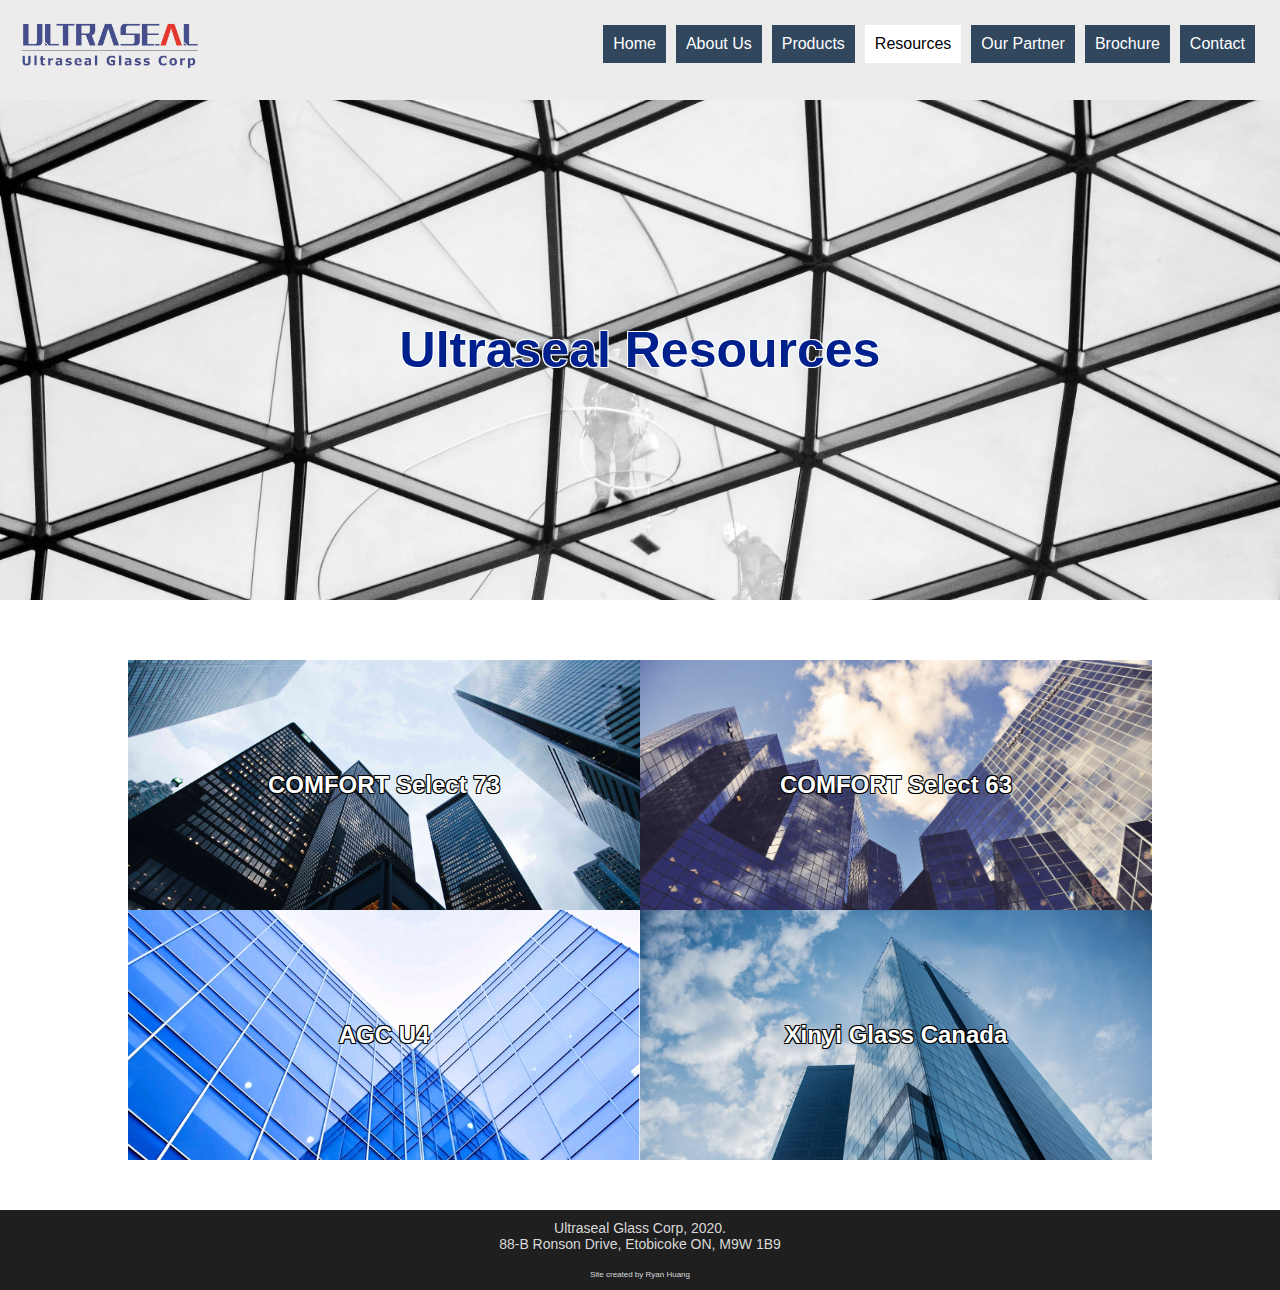
<file: resources.html>
<!DOCTYPE html>
<html lang="en">
	<head>
		
		<link rel="stylesheet" href="main.css"> 
		<link rel="stylesheet" href="brochure.css"> 
		<link rel="icon" href="icon.png">
		<title>Glass Resources</title>
		<div class="header">
			
			<div class="mobile">
				<button class="button"></button>
				<div class="sidebar">
					<li><a href="index.html">Home</a></li>
					<li><a href="aboutus.html">About Us</a></li>
					<li><a href="products.html">Products</a></li>
					<li><a class="active" class="tab" href="resources.html">Resources</a></li>
                    <li><a href="windowresources.html">Our Partner</a></li>
                    <li><a href="brochure.html">Brochure</a></li>
					<li><a href="contact.html">Contact</a></li>
				</div>
			</div>
			<div class="mobilelogo"><a href="index.html"><img src="logo.png"></a></div>
			<div class="navbar">
				<ul>
					<li><a href="contact.html">Contact</a></li>
                    <li><a href="brochure.html">Brochure</a></li>
					<li><a href="windowresources.html">Our Partner</a></li>
					<li><a class="active" class="tab" href="resources.html">Resources</a></li>
					<li><a href="products.html">Products</a></li>
					<li><a href="aboutus.html">About Us</a></li>
					<li><a href="index.html">Home</a></li>
				</ul>
			</div>
		</div>
		
		<div class="footer">
			<div class="foottext">
				Ultraseal Glass Corp, 2020.<br>
				88-B Ronson Drive, Etobicoke
				ON, M9W 1B9
			</div>
			<div class="signoff">Site created by <a href="https://github.com/ryanhuangg">Ryan Huang</a></div>
			
		</div>
	</head>
	<body>
		<div class="bodybg"><img src="assets/backgrounds/resources.jpg"><div class="welcome">Ultraseal Resources</div></div>
		<div class="bodytext">
			<div class="doublebox">
				<div class="leftbox" id="c73">
					<a href="assets/comfort73.pdf">COMFORT Select 73</a>
				</div>
				<div class="rightbox" id="c63">
					<a href="assets/comfort63.pdf">COMFORT Select 63</a>
				</div>
			</div>
			
			<div class="doublebox">
				<div class="leftbox" id="agc">
					<a href="assets/agc_u4.pdf">AGC U4</a>
				</div>
				<div class="rightbox" id="xy">
					<a href="assets/xinyi.pdf">Xinyi Glass Canada</a>
				</div>
			</div>
		</div>
	</body>
</html>
</file>
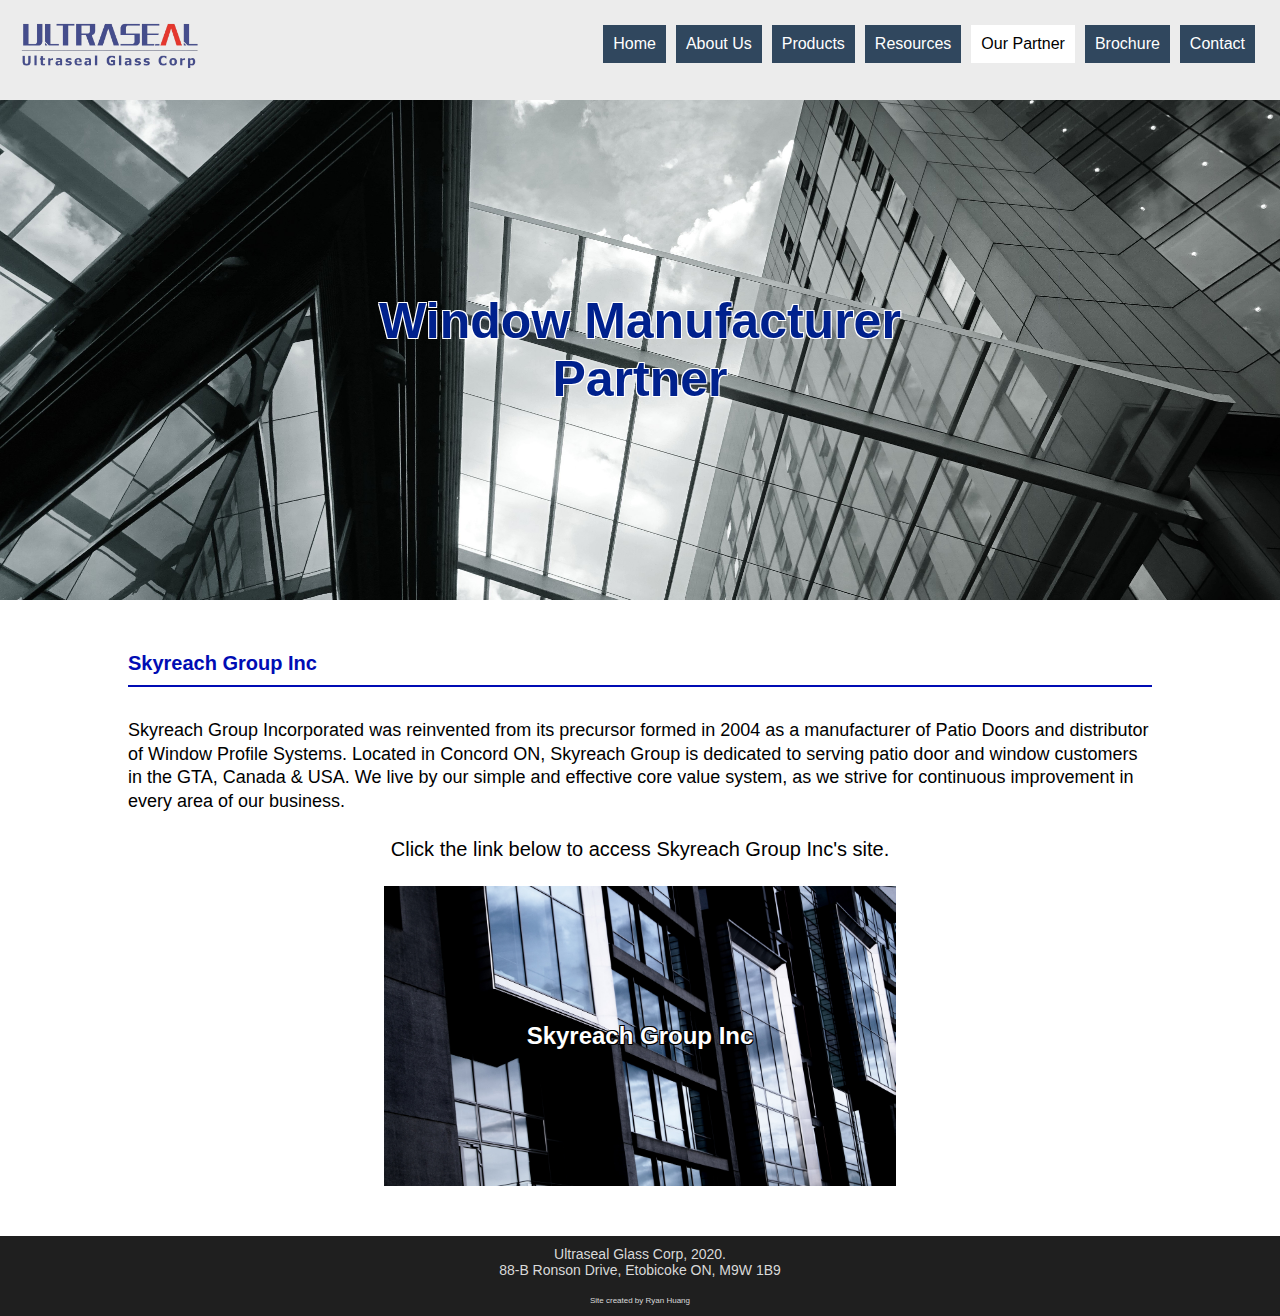
<file: windowresources.html>
<!DOCTYPE html>
<html lang="en">
	<head>
		<link rel="stylesheet" href="main.css"> 
		<link rel="stylesheet" href="brochure.css">
		<link rel="stylesheet" href="index.css"> 
		<link rel="icon" href="icon.png">
		<title>Partner Window Manufacturer</title>
		<div class="header">
			
			<div class="mobile">
				<button class="button"></button>
				<div class="sidebar">
					<li><a href="index.html">Home</a></li>
					<li><a href="aboutus.html">About Us</a></li>
					<li><a href="products.html">Products</a></li>
					<li><a href="resources.html">Resources</a></li>
                    <li><a class="active" class="tab" href="windowresources.html">Our Partner</a></li>
                    <li><a href="brochure.html">Brochure</a></li>
					<li><a href="contact.html">Contact</a></li>
				</div>
			</div>
			<div class="mobilelogo"><a href="index.html"><img src="logo.png"></a></div>
			<div class="navbar">
				<ul>
					<li><a href="contact.html">Contact</a></li>
                    <li><a href="brochure.html">Brochure</a></li>
					<li><a class="active" class="tab" href="windowresources.html">Our Partner</a></li>
					<li><a href="resources.html">Resources</a></li>
					<li><a href="products.html">Products</a></li>
					<li><a href="aboutus.html">About Us</a></li>
					<li><a href="index.html">Home</a></li>
				</ul>
			</div>
		</div>
		
		<div class="footer">
			<div class="foottext">
				Ultraseal Glass Corp, 2020.<br>
				88-B Ronson Drive, Etobicoke
				ON, M9W 1B9
			</div>
			<div class="signoff">Site created by <a href="https://github.com/ryanhuangg">Ryan Huang</a></div>
			
		</div>
	</head>
	<body>
		<div class="bodybg"><img src="assets/backgrounds/windowres.jpg"><div class="welcome">Window Manufacturer Partner</div></div>
		<div class="bodytext">
			<div class="innertitle">Skyreach Group Inc</div><hr><br>
			Skyreach Group Incorporated was reinvented from its precursor formed in 2004 as a manufacturer of Patio Doors 
			and distributor of Window Profile Systems. Located in Concord ON, Skyreach Group is dedicated to serving patio 
			door and window customers in the GTA, Canada & USA. We live by our simple and effective core value system, as 
			we strive for continuous improvement in every area of our business.
			<br><br>
			<div style="font-size: 20px; text-align: center;">Click the link below to access Skyreach Group Inc's site.</div>
			<br>
			<div class="centerbox" id="skyview"><a href="http://www.skyreachgroupinc.com/">Skyreach Group Inc</a></div>
		</div>
	</body>
</html>
</file>
<file: brochure.css>
#xy {
    background-image: url("assets/brochure/xinyi.jpg");
    background-repeat: no-repeat;
}

#agc {
    background-image: url("assets/brochure/agc.jpg");
    background-repeat: no-repeat;

}

#c63 {
    background-image: url("assets/brochure/63.jpg");
    background-repeat: no-repeat;

}

#c73 {
    background-image: url("assets/brochure/73.jpg");
    background-repeat: no-repeat;

}

#brochure {
    background-image: url("assets/brochure/skyview.jpg");
    background-repeat: no-repeat;

}

#contact {
    background-image: url("assets/brochure/cont.jpg");
    background-repeat: no-repeat;

}

.image {
	display: inline-block;
	height: 250px;
	text-align: center;
}

.image img{
	max-height: 100%;
}


.diff {
    float:right;
    
}

.diff img {
	max-height: 230px;
	
}

.innertitle {
	margin-top: -10px;
	padding-top: 0px;
	color: #000cb4;
	font-size: 20px;
	font-weight: bold;
}

.subtitle {
	margin-top: 0px;
	padding-top: 0px;
	color: #000000;
	font-size: 18px;
}


.doublebox {
	width: 100%;
    overflow:hidden;
    text-align:center;
    
}

.doublebox a {
	font-size: 24px;
    color:#FFFFFF;
    text-shadow:
    -1px -1px 0 #000,
    1px -1px 0 #000,
    -1px 1px 0 #000,
    1px 1px 0 #000;  
    text-decoration: none;
    font-weight: bold;

}

.doublebox, .centerbox a:hover {
	transition: all 0.3s;
    
}

.leftbox {
	float: left;
    width: 50%;
    height: 250px;
    line-height: 250px;
    background-size: cover;
}

.rightbox{
    margin-left: 50%;
    height: 250px;
    line-height: 250px;
    background-size: cover;
}

.centerbox {
    width: 50%;
    height: 300px;
    margin: 0 auto;
    text-align: center;
    line-height: 300px;
    background-size: cover;
}

#broch {
    
    background-image: url("assets/brochure/brochure.jpg");
}

#skyview {
    
    background-image: url("assets/brochure/skyview.jpg");
}

.centerbox a {
	font-size: 24px;
    color:#FFFFFF;
    text-shadow:
    -1px -1px 0 #000,
    1px -1px 0 #000,
    -1px 1px 0 #000,
    1px 1px 0 #000;  
    text-decoration: none;
    font-weight: bold;

}

.centertext {
    text-align: center;
}


@media (prefers-color-scheme: dark) {
    #xy, #c63, #c73, #agc {
        opacity: 0.85;
    }
}
</file>
<file: main.css>
html{
  position: relative; 
  min-height: 100%;
  font-family: Helvetica;
  overflow-y:overlay;
  overflow-x:hidden;
}



h2 {
	text-align: center;
	display: block;
	margin-top: 10px;
}

h3 {
	text-align: left;
}

.footer a {
	padding-top: 10px;
	padding-bottom: 10px;
	color: #252839;
	display: block;
	text-decoration: none;
	font-size: 8px;
}

.footer {
	padding-top: 10px;
	position: absolute;
	width: 100%;
	left: 0;
	bottom: 0;
	height: 60px;
	background-color: #1f1f1f;
	color: #d9d9d9;
	text-align: center;
	font-size: 16px;
	z-index: 0;
	
}


.signoff{
	font-size: 8px;
}

@media (max-width: 1000px) {

	body {
		
		min-height: 100vh;
	}
	
	.button {
		background-color: #ececec;
		padding: 45px;
		border: black;
		position: fixed;
		margin-left: 0px;
		margin-top: 0px;
		background-image: url("button.png");
		background-repeat: no-repeat;
		background-size: 90px;
	}


	.footer a {
		margin-top: 8px;
		margin-bottom: 0px;
		color: #d9d9d9;
		display: inline-block;
		text-decoration: none;
		font-size: 8px;
	}

	.footer a:hover{
		color: #83a0ff;
		transition: all 0.3s;
	}


	.footer {
		
		position: absolute;
		width: 100%;
		left: 0;
		margin: 0;
		bottom: 0;
		height: 70px;
		background-color: #1f1f1f;
		color: #d9d9d9;
		text-align: center;
		font-size: 14px;
		z-index: 0;
		
	}

	
	.mobile {
		position: fixed;
		display: inline-block;
	}

	.mobile:hover .sidebar {
		display: block;
	}

	.mobile:hover .button {
		transition: background-color 0.3s, transform, 0.3s;
		transform: rotate(90deg);
	}

	
	



	.mobile:not(:hover) .button {
		transition: transform, 0.3s;
		transform: rotate(0deg);
	}
	
	.sidebar {
		display: none;
		position: absolute;
		min-width: 100%;
		list-style-type: none;
		margin: 0;
		margin-top: 90px;
		padding: 0;
		width: 500px;
		background-color: #d9d9d9;
		height: 700px;
		overflow-y: scroll;
		z-index: 1;
	}

	.sidebar ul {
		overflow-y: scroll;
	}
	
	.sidebar li a.active {
		opacity: 1;
		background-color: #ffffff;
	}

	
	.sidebar li a:hover:not(.active) {
		transition: all 0.3s;
		opacity: 1;
		background-color: #ffffff;
	}
	
	.sidebar li a:not(:hover):not(.active) {
		transition: transform 0.3s, background-color 0.3s;
		transform: translateX(0px);
		background-color: #30475e;
		color: #ffffff;
	}

	

	
	.sidebar a {
		padding: 40px 40px 40px 60px;
		font-size: 40px;
		color: #252839;
		display: block;
		text-decoration: none;
	}
	body {
		margin: 0;
		background-color: #ffffff;
		padding-top: 118px;
		padding-bottom: 80px;
		position: relative;
	}

	.bodytext {
		color: #252839;
		font-size: 18px;
		line-height: 1.3;
		padding-top: 79px;
		padding-left: 2%;
		padding-right: 2%;
		padding-bottom: 60px;
	}
	.header {
		background-color: #ececec;
		color: #252839;
		position: fixed;
		height: 100px;
		top: 0;
		left: 0;
		width:100%;
		padding: 9px;
		z-index: 1;
	}

	.mobilelogo{
		margin: 0 auto;
		width: 100%;
		height: 100px;
		text-align: center;
	}
	.mobilelogo a {
		max-height: 100%;
		margin: auto;
		display:inline-block;
	}
	
	.mobilelogo img {
		max-height: 100px;
		max-width: 100%;
		
	}

	.navbar{
		visibility: hidden;
		display: none;
	}

	.bodybg {
		position: relative;
  		text-align: center;
		margin: 0 0 0 0;
		width: 100%;
		height: 500px;
		overflow: hidden;
		z-index: 0;
	}
	
	.bodybg img {
		opacity: 1;
		z-index: -1;
		max-width: 100%;
	}

	.welcome{
		font-weight: bold;
		position: absolute;
  		top: 50%;
  		left: 50%;
		transform: translate(-50%, -50%);
		opacity: 1;
		font-size: 50px;
		color:#00218d;
		text-shadow:
			-1px -1px 0 #ffffff,
			1px -1px 0 #ffffff,
			-1px 1px 0 #ffffff,
			1px 1px 0 #ffffff;  
		
	}

	.bodybg img {
		min-height: 100%;
		min-width: 100%;
		max-width: 100%;
	}

	@media (prefers-color-scheme: dark) {
		body{
			background-color: #242424;
		}
	}

}



@media (min-width: 1000px){
	.button {
		visibility: hidden;
		border: none;
		padding: 0;
		background: none;
		outline: none;
		z-index: -2;
	}

	.bodybg {
		position: relative;
  		text-align: center;
		margin: 0 0 0 0;
		width: 100%;
		height: 500px;
		
		overflow: hidden;
		z-index: 0;
		width: 100vw;
	}

	.bodytext a:hover {
		transition: all 0.3s;
	}
	.footer a {
		margin-top: 8px;
		margin-bottom: 0px;
		color: #d9d9d9;
		display: inline-block;
		text-decoration: none;
		font-size: 8px;
	}
	
	

	.footer a:hover{
		color: #83a0ff;
		transition: all 0.3s;
	}

	.footer a:active{
		color: #ffffff;
		transition: all 0.3s;
	}


	.footer {
		
		position: absolute;
		width: 100%;
		left: 0;
		bottom: 0;
		height: 70px;
		background-color: #1f1f1f;
		color: #d9d9d9;
		text-align: center;
		font-size: 14px;
		z-index: 0;
		
	}

	
	
	.header {
		background-color: #ececec;
		color: #252839;
		position: fixed;
		height: 80px;
		top: 0;
		left: 0;
		width:100%;
		padding: 10px;
		padding-right: 40px;
		background-image: url("logo.png");
		background-repeat: no-repeat;
		background-size: 220px;
		z-index: 1;
		width: 100vw;
	}
	


	.header ul {
		list-style-type: none;
		margin: 0;
		margin-right: 5px;
	}

	.navbar {
		padding: 15px 20px 10px 20px;
	}

	.header a {
		
		padding: 10px 10px 10px 10px;
		margin-right: 10px;
		font-size: 16px;
		color: #ffffff;
		display: block;
		text-decoration: none;
		z-index: 1;
		border-radius: 0px;
	}
	
	
	.header li {
		float:right;
		
	}


	.header li a.tab {
		cursor: pointer;
		display: block;
		z-index: 1;
	}
	
	.header li a.active {
		opacity: 1;
		background-color: #ffffff;
		color: #000000;
		z-index: 1;
	}


	.header li a:hover.active {
		opacity: 1;
		background-color: #ffffff;
		transition: all 0.3s;
		transform: translateY(8px);
		z-index: 1;
	}

	
	.header li a:hover:not(.active) {
		transition: all 0.3s;
		transform: translateY(8px);
		opacity: 1;
		background-color: #a1b7ff;
		z-index: 1;
	}
	
	.header li a:hover:not(.active):active {
		background-color: #ffffff;
		color: #ececec;
	}
	
	.header li a:not(:hover):not(.active) {
		transition: transform 0.3s, background-color 0.3s;
		transform: translateY(0px);
		background-color: #30475e;
		z-index: 1;
	}
	
	
	
	body {
		background-color: #ffffff;
		margin: 0 0 0 0;
		z-index: 2;
		margin-top: 100px;
		margin-bottom: 70px;
	}
	
	.bodytext {
		padding-left: 10%;
		padding-right: 10%;
		
		color: #000000;
		font-size: 18px;
		line-height: 1.3;
		opacity: 1;
		padding-top: 60px;
		padding-bottom: 60px;
		margin-right: 0%;
		z-index: 2;
		
	}

	.mobile {
		visibility: hidden;
		display:none;
	}
	.mobilelogo {
		visibility: hidden;
		display:none;
	}

	



	.welcome{
		position: absolute;
  		top: 50%;
		left: 50%;
		transform: translate(-50%, -50%);
		opacity: 1;
		font-size: 50px;
		color:#00218d;
		font-weight: bold;
		text-shadow:
			-1px -1px 0 #ffffff,
			1px -1px 0 #ffffff,
			-1px 1px 0 #ffffff,
			1px 1px 0 #ffffff;  
	}

	.bodybg img {
		opacity: 1;
		z-index: -1;
		min-height: 100%;
		min-width: 100%;
		max-width: 100%;
	}
	
}



::-webkit-scrollbar {
	display: block;
	background: transparent;
}

::-webkit-scrollbar-thumb {
	background-color: #242424;
  }

.bodytext a {
	color:#6161de;
}

.doublebox a {
	color:#ffffff;
}

.bodytext a:hover {
	color:#c6d3ff;
}

.bodytext a:active {
	color: #ffffff;
}

hr {
	background-color: #000cb4;
	height:2px;
	border: 0px;
}

@media (prefers-color-scheme: dark) {
	.bodytext {
		background-color: #242424;
		color: #ffffffcc;
	}

	.header {
		background-color: #ececec;
	}

	.header li a:not(:hover):not(.active) {
		background-color: #30475e;
		color: #ffffff;
	}
		
	.header li a.active {
		background-color: #30475e2e;
	}


	.body {
		background-color: #242424;
	}



	hr {
		background-color: #9FA8DA;
	}

	.bodybg {
		background-color: #000000;
	}

	.footer {
		background-color: #1a1a1a;
	}

	.bodybg img {
		opacity: .75;
	}

	
	
	img {
		opacity: 0.75;
	}
	
	.mobilelogo img {
		opacity: 1;
	}

	html{
		background-color: #242424;
		
	}

	::-webkit-scrollbar-thumb {
		background-color: #cecece;
	  }
}
</file>
<file: index.css>
.innertitle {
	margin-top: -10px;
	padding-top: 0px;
	color: #000cb4;
	font-size: 20px;
	font-weight: bold;
}

hr {
	background-color: #000cb4;
	height:2px;
	border: 0px;
}

@media (prefers-color-scheme: dark) {
	

	.innertitle {
		color: #9FA8DA;
	}

	hr {
		background-color: #9FA8DA;
	}

	

}
</file>
<file: products.css>
.glasscont1{
	display: flex;
  	flex-wrap: nowrap;
	justify-content: center;
	width: 50%;
	max-width: 50%;
	float:left;
}

.glasscont2{
	display: flex;
  	flex-wrap: nowrap;
	justify-content: center;
	width: 50%;
	max-width: 50%;
}

.image {
	display: inline-block;
	height: 250px;
	text-align: center;
}

.image img{
	max-height: 100%;
	max-width: 100%;
}


.diff {
    float:right;
}

.diff img {
	max-height: 250px;
	
}

@media (max-width: 1000px){
	.diff img {
		max-height: 650px;
		
	}
}

.innertitle {
	margin-top: -10px;
	padding-top: 0px;
	color: #000cb4;
	font-size: 20px;
	font-weight: bold;
}

.subtitle {
	margin-top: 0px;
	padding-top: 0px;
	color: #000000;
	font-size: 18px;
}


.doublebox {
	width: 100%;
	overflow:hidden;
}

.doublebox a {
	font-size: 24px;
	
}

.leftbox {
	float: left;
	width: 50%;
	padding: 15px 15px 15px 15px;
}

.rightbox{
	margin-left: 50%;
	padding: 15px 15px 15px 15px;
}

.tabletitle {
	font-size: 18px;
	color: #000000;
	font-weight: bold;
}

.text {
	font-size: 16px;
	color: #000000;
}

@media (prefers-color-scheme: dark) {
	.tabletitle {
		color: #ffffffcc;
	}


	.innertitle {
		margin-top: -10px;
		padding-top: 0px;
		color: #9FA8DA;
		font-size: 20px;
		font-weight: bold;
	}

	.subtitle, .text {
		color: #ffffffcc;
	}
}
</file>
<file: table.css>
.tg  {
	border-collapse:collapse;
	border-color:#9ABAD9;
	border-spacing:0;
	width: 100%;
}

.tg td{
	background-color:#EBF5FF;
	border-color:#9ABAD9;
	border-style:solid;
	border-width:1px;
	color:#444;
  	font-family:Arial, sans-serif;
	  font-size:14px;
	  overflow:hidden;
	  padding:10px 5px;
	  word-break:normal;

	}

.tg th{
	background-color:#409cff;
	border-color:#9ABAD9;
	border-style:solid;
	border-width:1px;
	color:#fff;
  font-family:Arial, sans-serif;
  font-size:14px;
  font-weight:normal;
  overflow:hidden;
  padding:10px 5px;
  word-break:normal;
}

.tg .tg-ej41{
	background-color:#409cff;
	border-color:#ffffff;
	color:#ffffff;
	text-align:center;
	vertical-align:center;
}

.tg .tg-8jgo{
	border-color:#ffffff;
	text-align:center;
	vertical-align:center
}

.tg .tg-ftjj{
	background-color:#409cff;
	border-color:#ffffff;
	text-align:center;
	vertical-align:center
}
.tg .tg-c3ow{
	border-color:inherit;
	text-align:center;
	vertical-align:center
}
.tg .tg-0lax{
	text-align:center;
	vertical-align:center
}

.tg  {
	border-collapse:collapse;
	border-color:#9ABAD9;
	border-spacing:0;
}
.tg td{
	background-color:#EBF5FF;
	border-color:#9ABAD9;
	border-style:solid;
	border-width:1px;
	color:#444;
  	font-family:Arial, sans-serif;
	font-size:14px;
	overflow:hidden;
	text-align: center;
	padding:10px 5px;
	word-break:normal;
}
.tg th{
	background-color:#409cff;
	border-color:#9ABAD9;
	border-style:solid;
	border-width:1px;
	color:#fff;
	font-family:Arial, sans-serif;
	font-size:14px;
	font-weight:normal;
	overflow:hidden;
	padding:10px 5px;
	text-align: center;
	word-break:normal;
}
.tg .tg-275s{
	background-color:#009901;
	border-color:#ffffff;
	color:#ffffff;
	text-align:center;
	vertical-align:center;
}
.tg .tg-ct59{
	background-color:#eaffea;
	border-color:#000000;
	text-align:center;
	vertical-align:center;
}

@media (prefers-color-scheme: dark) {
    .tg  {
        border-collapse:collapse;
        border-color:#9ABAD9;
        border-spacing:0;
        width: 100%;
    }
    
    .tg td{
        background-color:#EBF5FF;
        border-color:#9ABAD9;
        border-style:solid;
        border-width:1px;
        color:#444;
          font-family:Arial, sans-serif;
          font-size:14px;
          overflow:hidden;
          padding:10px 5px;
          word-break:normal;
    
        }
    
    .tg th{
        background-color:#5baaff;
        border-color:#9ABAD9;
        border-style:solid;
        border-width:1px;
        color:#000;
      font-family:Arial, sans-serif;
      font-size:14px;
      font-weight:normal;
      overflow:hidden;
      padding:10px 5px;
      word-break:normal;
    }
    
    .tg .tg-ej41{
        background-color:#7bbbffd7;
        border-color:#ffffff;
        color:#000;
        text-align:center;
        vertical-align:center;
    }
    
    .tg .tg-8jgo{
        border-color:#ffffff;
        text-align:center;
        vertical-align:center
    }
    
    .tg .tg-ftjj{
        background-color:#7bbbffd7;
        border-color:#ffffff;
        text-align:center;
        vertical-align:center
    }
    .tg .tg-c3ow{
        border-color:inherit;
        text-align:center;
        vertical-align:center
    }
    .tg .tg-0lax{
        text-align:center;
        vertical-align:center
    }
    
    .tg  {
        border-collapse:collapse;
        border-color:#9ABAD9;
        border-spacing:0;
    }
    .tg td{
        background-color:#575757;
        border-color:#9ABAD9;
        border-style:solid;
        border-width:1px;
        color:#ffffffc7;
          font-family:Arial, sans-serif;
        font-size:14px;
        overflow:hidden;
        text-align: center;
        padding:10px 5px;
        word-break:normal;
    }
    .tg th{
        background-color:#7bbbffd7;
        border-color:#9ABAD9;
        border-style:solid;
        border-width:1px;
        color:#000;
        font-family:Arial, sans-serif;
        font-size:14px;
        font-weight:normal;
        overflow:hidden;
        padding:10px 5px;
        text-align: center;
        word-break:normal;
    }
    .tg .tg-275s{
        background-color:#009900cc;
        border-color:#000;
        color:#ffffff;
        text-align:center;
        vertical-align:center;
    }
    .tg .tg-ct59{
        background-color:#575757;
        border-color:#000000;
        text-align:center;
        vertical-align:center;
    }
}
</file>
